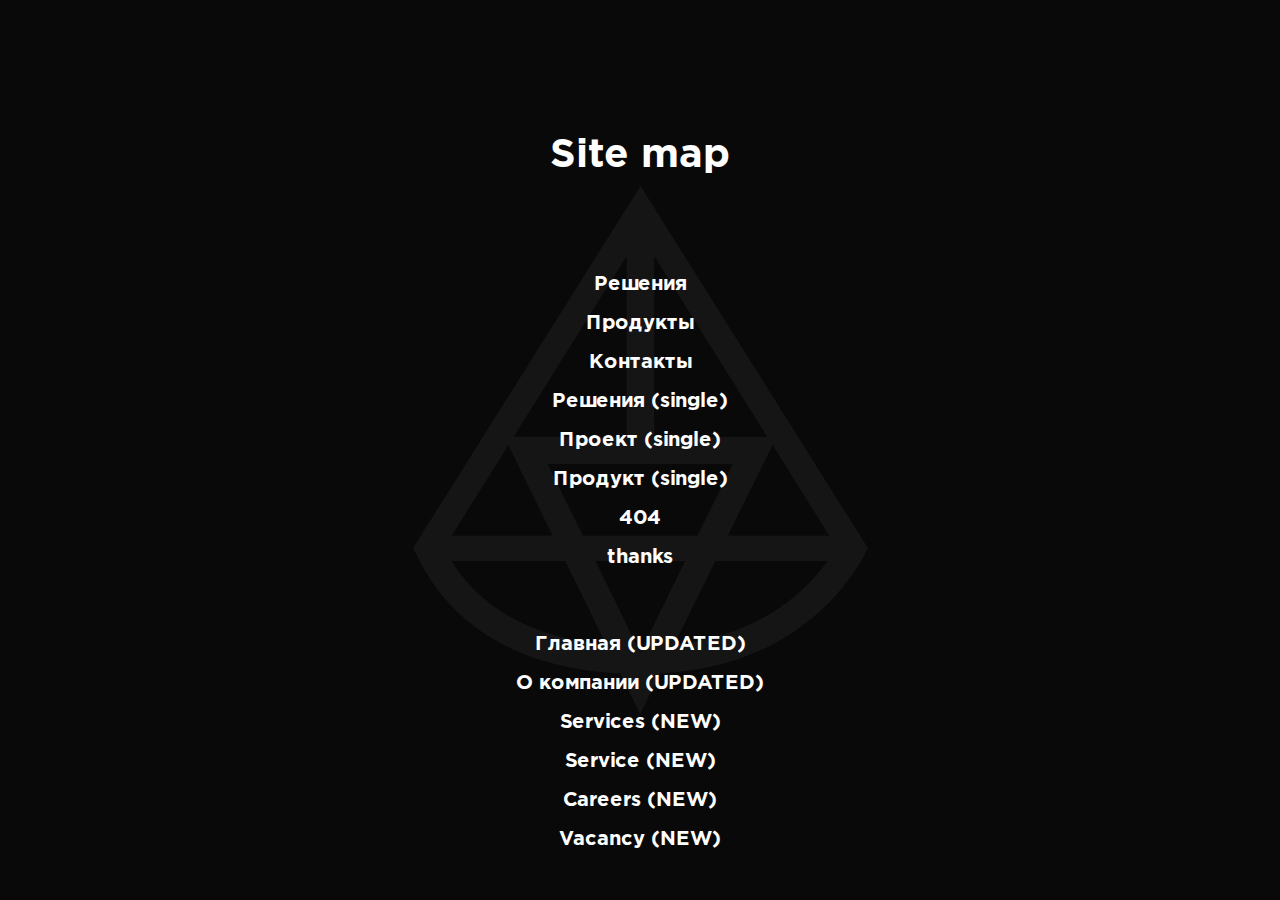
<file: sitemap.html>
<!DOCTYPE html>
<html lang="en">
<head>
    <meta charset="UTF-8">
    <meta http-equiv="X-UA-Compatible" content="IE=edge">
    <meta name="viewport" content="width=device-width, initial-scale=1.0">
    <link rel="stylesheet" href="./css/main.css">
    <link rel="icon" href="./img/favicon.png" sizes="32x32" />

    <title>AvaTech</title>
</head>
<body>
    <div class="sitemap">
        <h1>Site map</h1>
        <ul>
        
            
            <li><a href="solutions.html" target="_blank">Решения</a></li>
            <li><a href="products.html" target="_blank">Продукты</a></li>
            <li><a href="contacts.html" target="_blank">Контакты</a></li>
            <li><a href="single-solution.html" target="_blank">Решения (single)</a></li>
            <li><a href="single-project.html" target="_blank">Проект (single)</a></li>
            <li><a href="single-product.html" target="_blank">Продукт (single)</a></li>
            <li><a href="404.html" target="_blank">404</a></li>
            <li><a href="thanks.html" target="_blank">thanks</a></li>
            <br><br><br>

            <li><a href="index.html" target="_blank">Главная (UPDATED)</a></li>
            <li><a href="about.html" target="_blank">О компании (UPDATED)</a></li>
            <li><a href="services.html" target="_blank">Services (NEW)</a></li>
            <li><a href="service.html" target="_blank">Service (NEW)</a></li>
            <li><a href="careers.html" target="_blank">Careers (NEW)</a></li>
            <li><a href="vacancy.html" target="_blank">Vacancy (NEW)</a></li>
            
            
        </ul>
    
    </div>
    

    <style>
        body {
            padding: 0 60px;
            background: rgb(9 9 9);
            background-image: url(./img/servbg.png);
            background-repeat: no-repeat;
            background-position: center center;
            min-height: 100vh;
            margin: 0;

        }
        h1{
            color: #fff;
            font-family: gpb;
            font-size: 40px;
            margin-bottom: 100px;
        }
        .sitemap {
            padding-top: 110px;
            display: flex;
            justify-content: center;
            flex-direction: column;
            align-items: center;
            text-align: center;
        }

        p {
            font-size: 24px;
            font-weight: 600;
        }
        ul{
            list-style: none;
            margin: 0;
            padding: 0;
        }
        li {
            margin-bottom: 20px;
        }

        a {
            font-family: gpb;
            font-size: 20px;
            color: rgb(255, 255, 255);
            text-decoration: none;
        }
    </style>
</body>
</html>
</file>
<file: css/main.css>
.subscribe {
  background: #000;
  padding: 60px 0 41px 0;
  margin-bottom: 100px;
  position: relative;
}

@media (max-width: 991px) {
  .subscribe {
    padding-top: 260px;
  }
}

@media (max-width: 767px) {
  .subscribe {
    margin-bottom: 50px;
  }
}

@media (max-width: 991px) {
  .subscribe .col-12 {
    position: static;
  }
}

.subscribe__title {
  color: #fff;
  font-size: 36px;
  line-height: 145%;
  font-family: gpl;
  margin-bottom: 21px;
}

@media (max-width: 1485px) {
  .subscribe__title {
    font-size: 32px;
  }
}

@media (max-width: 1200px) {
  .subscribe__title {
    font-size: 24px;
  }
}

@media (max-width: 767px) {
  .subscribe__title {
    font-size: 18px;
    text-align: center;
  }
}

.subscribe__title span {
  font-family: gpb;
}

.subscribe__form-container {
  display: -webkit-box;
  display: -ms-flexbox;
  display: flex;
  -webkit-box-pack: justify;
      -ms-flex-pack: justify;
          justify-content: space-between;
  -webkit-box-align: end;
      -ms-flex-align: end;
          align-items: flex-end;
}

@media (max-width: 767px) {
  .subscribe__form-container {
    -ms-flex-wrap: wrap;
        flex-wrap: wrap;
  }
}

.subscribe__form-inputs {
  display: -webkit-box;
  display: -ms-flexbox;
  display: flex;
  -webkit-box-orient: vertical;
  -webkit-box-direction: normal;
      -ms-flex-direction: column;
          flex-direction: column;
  width: calc( 50% - 10px);
}

@media (max-width: 767px) {
  .subscribe__form-inputs {
    width: 100%;
  }
}

.subscribe__form-inputs input {
  padding: 10px;
  background: none;
  margin-bottom: 20px;
  border: none;
  -webkit-box-shadow: none;
          box-shadow: none;
  outline: none;
  border-bottom: 1px solid rgba(255, 255, 255, 0.7);
}

.subscribe__form-btn {
  width: calc( 50% - 10px);
  display: -webkit-box;
  display: -ms-flexbox;
  display: flex;
  -webkit-box-pack: end;
      -ms-flex-pack: end;
          justify-content: flex-end;
  margin-bottom: 25px;
  position: relative;
  padding-right: 70px;
}

@media (max-width: 1485px) {
  .subscribe__form-btn {
    padding-right: 0;
  }
}

@media (max-width: 1200px) {
  .subscribe__form-btn {
    padding-left: 15px;
  }
}

@media (max-width: 767px) {
  .subscribe__form-btn {
    width: 100%;
    padding-left: 0;
    -webkit-box-pack: center;
        -ms-flex-pack: center;
            justify-content: center;
  }
}

.subscribe__form-btn img {
  position: absolute;
  right: 0px;
  top: 50%;
  z-index: 2;
  -webkit-transform: translateY(-50%);
          transform: translateY(-50%);
}

@media (max-width: 1485px) {
  .subscribe__form-btn img {
    right: -70px;
  }
}

@media (max-width: 991px) {
  .subscribe__form-btn img {
    position: static;
    margin-left: 30px;
    -webkit-transform: translateY(0%);
            transform: translateY(0%);
  }
}

@media (max-width: 1200px) {
  .subscribe__form-btn .btn {
    min-width: auto;
    width: 100%;
  }
}

@media (max-width: 767px) {
  .subscribe__form-btn .btn {
    width: 100%;
  }
}

.subscribe__img {
  position: absolute;
  top: -60px;
  right: 0;
}

@media (max-width: 991px) {
  .subscribe__img {
    top: 0;
    left: 0;
    text-align: center;
  }
}

.subscribe__img img {
  width: 100%;
}

@media (max-width: 991px) {
  .subscribe__img img {
    max-width: 380px;
  }
}

input,
textarea {
  padding: 10px;
  background: none;
  margin-bottom: 20px;
  border: none;
  -webkit-box-shadow: none;
          box-shadow: none;
  outline: none;
  border-bottom: 1px solid rgba(255, 255, 255, 0.7);
  color: #fff;
}

.consultation {
  margin-bottom: 100px;
  background-color: #000;
  padding-top: 91px;
  padding-bottom: 105px;
  position: relative;
}

@media (max-width: 991px) {
  .consultation {
    padding-top: 50px;
    padding-bottom: 300px;
    margin-bottom: 50px;
  }
}

@media (max-width: 991px) {
  .consultation .col-12 {
    position: static;
  }
}

.consultation__title {
  text-align: center;
  font-family: gpb;
  font-size: 36px;
  line-height: 130%;
  color: #fff;
  margin-bottom: 10px;
}

@media (max-width: 1505px) {
  .consultation__title {
    font-size: 30px;
  }
}

@media (max-width: 767px) {
  .consultation__title {
    font-size: 18px;
    text-align: center;
  }
}

.consultation__subtitle {
  font-family: gpb;
  font-size: 18px;
  line-height: 145%;
  color: #fff;
  margin-bottom: 50px;
  text-align: center;
}

@media (max-width: 767px) {
  .consultation__subtitle {
    font-family: gp;
    font-size: 14px;
    text-align: center;
  }
}

.consultation__form-wrap {
  padding-left: 55px;
}

@media (max-width: 1505px) {
  .consultation__form-wrap {
    padding-left: 0px;
  }
}

@media (max-width: 991px) {
  .consultation__form-wrap {
    padding-left: 0;
  }
}

.consultation__form {
  display: -webkit-box;
  display: -ms-flexbox;
  display: flex;
  -webkit-box-orient: vertical;
  -webkit-box-direction: normal;
      -ms-flex-direction: column;
          flex-direction: column;
}

.consultation__form input {
  margin-bottom: 28px;
}

.consultation__form textarea {
  margin-bottom: 70px;
  height: 45px;
}

.consultation__bg {
  position: absolute;
  bottom: -105px;
  left: 0;
}

@media (max-width: 991px) {
  .consultation__bg {
    bottom: 0;
    text-align: center;
    right: 0;
  }
}

.consultation__bg img {
  width: 100%;
}

@media (max-width: 991px) {
  .consultation__bg img {
    max-width: 480px;
  }
}

.services {
  margin-bottom: 100px;
}

@media (max-width: 991px) {
  .services {
    margin-bottom: 50px;
  }
}

.services__title {
  margin-bottom: 100px;
}

@media (max-width: 991px) {
  .services__title {
    margin-bottom: 50px;
  }
}

.services__items {
  padding-top: 56px;
  padding-bottom: 40px;
  background: #000;
}

@media (max-width: 767px) {
  .services__items {
    padding-top: 25px;
  }
}

.accordeon {
  width: 100%;
  height: 100%;
  display: -webkit-box;
  display: -ms-flexbox;
  display: flex;
}

@media (max-width: 991px) {
  .accordeon {
    -ms-flex-wrap: wrap;
        flex-wrap: wrap;
    -webkit-box-orient: vertical;
    -webkit-box-direction: normal;
        -ms-flex-direction: column;
            flex-direction: column;
  }
}

.accordeon-item {
  position: relative;
  display: -webkit-box;
  display: -ms-flexbox;
  display: flex;
  width: 75px;
  color: #fff;
  overflow: hidden;
  cursor: pointer;
  -webkit-transition: 0.5s ease-out;
  transition: 0.5s ease-out;
}

@media (max-width: 991px) {
  .accordeon-item {
    width: 100%;
    -webkit-box-orient: vertical;
    -webkit-box-direction: normal;
        -ms-flex-direction: column;
            flex-direction: column;
  }
}

.accordeon-item:hover .prev__title,
.accordeon-item:hover .prev__numb {
  color: #fff;
}

.accordeon-item.active {
  -webkit-box-flex: 10;
      -ms-flex-positive: 10;
          flex-grow: 10;
}

@media (max-width: 991px) {
  .accordeon-item.active {
    -webkit-box-flex: inherit;
        -ms-flex-positive: inherit;
            flex-grow: inherit;
  }
}

.accordeon-item.active .accordeon-item__prev {
  border-right: 2px solid white;
}

@media (max-width: 991px) {
  .accordeon-item.active .accordeon-item__prev {
    border-right: none;
    border-bottom: 2px solid white;
  }
}

.accordeon-item__prev {
  position: relative;
  text-align: center;
  background: #000;
  z-index: 2;
  min-width: 75px;
  border-right: 2px solid rgba(255, 255, 255, 0.5);
}

@media (max-width: 991px) {
  .accordeon-item__prev {
    border-right: none;
    border-bottom: 2px solid white;
    display: -webkit-box;
    display: -ms-flexbox;
    display: flex;
    -webkit-box-orient: horizontal;
    -webkit-box-direction: reverse;
        -ms-flex-direction: row-reverse;
            flex-direction: row-reverse;
    -webkit-box-pack: justify;
        -ms-flex-pack: justify;
            justify-content: space-between;
    padding: 25px 0;
  }
}

.accordeon-item__prev .prev__numb {
  font-family: gpb;
  font-size: 24px;
  display: block;
  line-height: 145%;
  color: rgba(255, 255, 255, 0.5);
  -webkit-transition: 0.3s;
  transition: 0.3s;
}

@media (max-width: 767px) {
  .accordeon-item__prev .prev__numb {
    font-size: 18px;
  }
}

@media (max-width: 370px) {
  .accordeon-item__prev .prev__numb {
    font-size: 15px;
  }
}

.accordeon-item__prev .prev__title {
  font-size: 24px;
  line-height: 145%;
  position: absolute;
  top: 100%;
  left: 50%;
  white-space: nowrap;
  display: block;
  -webkit-writing-mode: vertical-rl;
      -ms-writing-mode: tb-rl;
          writing-mode: vertical-rl;
  -webkit-transform: translate(-50%, -100%) rotate(180deg);
          transform: translate(-50%, -100%) rotate(180deg);
  color: rgba(255, 255, 255, 0.5);
  -webkit-transition: color 0.3s;
  transition: color 0.3s;
  background: #000;
  z-index: 2;
}

@media (max-width: 1440px) {
  .accordeon-item__prev .prev__title {
    font-size: 20px;
  }
}

@media (max-width: 991px) {
  .accordeon-item__prev .prev__title {
    -webkit-transform: rotate(0);
            transform: rotate(0);
    position: static;
    -webkit-writing-mode: inherit;
        -ms-writing-mode: inherit;
            writing-mode: inherit;
    font-size: 18px;
  }
}

@media (max-width: 370px) {
  .accordeon-item__prev .prev__title {
    font-size: 15px;
  }
}

.accordeon-item__prev .prev__title span {
  display: block;
}

.accordeon-item__title {
  font-family: gpb;
  font-size: 24px;
  line-height: 145%;
  color: #FFFFFF;
  margin-bottom: 38px;
  position: relative;
  padding-left: 62px;
}

@media (max-width: 1200px) {
  .accordeon-item__title {
    font-size: 20px;
  }
}

@media (max-width: 991px) {
  .accordeon-item__title {
    font-size: 18px;
    margin: 30px 0;
    display: none;
  }
}

.accordeon-item__title::after {
  content: '';
  height: 1px;
  width: 40px;
  background: #fff;
  position: absolute;
  top: 50%;
  left: 0;
}

.accordeon-item__text {
  font-size: 15px;
  max-width: 395px;
  min-width: 395px;
  line-height: 145%;
  color: #FFFFFF;
}

@media (max-width: 1024px) {
  .accordeon-item__text {
    max-width: 345px;
    min-width: 345px;
  }
}

@media (max-width: 1200px) {
  .accordeon-item__text {
    max-width: 300px;
    min-width: 300px;
  }
}

@media (max-width: 991px) {
  .accordeon-item__text {
    max-width: none;
    min-width: auto;
    padding-top: 20px;
  }
}

.accordeon-item__content {
  display: -webkit-box;
  display: -ms-flexbox;
  display: flex;
  -webkit-transition: 0.5s;
  transition: 0.5s;
  -webkit-box-align: center;
      -ms-flex-align: center;
          align-items: center;
  -webkit-box-pack: end;
      -ms-flex-pack: end;
          justify-content: flex-end;
  width: 100%;
  padding-right: 15px;
  background-image: url(../img/servbg.png);
  background-repeat: no-repeat;
  background-position: center center;
}

@media (max-width: 1505px) {
  .accordeon-item__content {
    -webkit-box-pack: start;
        -ms-flex-pack: start;
            justify-content: flex-start;
    padding-left: 15px;
  }
}

@media (max-width: 991px) {
  .accordeon-item__content {
    display: none;
    -webkit-transition: auto;
    transition: auto;
    padding: 0;
  }
}

@media (max-width: 1505px) {
  .accordeon-item__content img {
    min-width: 550px;
    min-height: 530px;
  }
}

@media (max-width: 1200px) {
  .accordeon-item__content img {
    min-width: 449px;
    min-height: 430px;
  }
}

@media (max-width: 1024px) {
  .accordeon-item__content img {
    min-width: 400px;
    min-height: 390px;
  }
}

@media (max-width: 991px) {
  .accordeon-item__content img {
    min-width: auto;
    min-height: auto;
  }
}

.accordeon-item-text {
  padding-right: 100px;
}

@media (max-width: 1505px) {
  .accordeon-item-text {
    padding-right: 50px;
  }
}

@media (max-width: 991px) {
  .accordeon-item-text {
    padding-right: 0;
    margin-bottom: 30px;
  }
}

.accordeon .link.active .accordeon-item__prev .prev__numb {
  color: #fff;
}

.accordeon .link.active .accordeon-item__prev .prev__title {
  color: #fff;
}

.accordeon .link:not(.active) .full_content {
  opacity: 0;
}

@media (max-width: 991px) {
  .accordeon .link:not(.active) .full_content {
    opacity: 1;
  }
}

.intro {
  min-height: calc( 100vh - 99px);
  position: relative;
  margin-bottom: 100px;
}

@media (max-width: 1440px) {
  .intro {
    min-height: calc( 100vh - 82px);
  }
}

@media (max-width: 991px) {
  .intro {
    margin-bottom: 50px;
  }
}

.intro__scroll {
  position: absolute;
  bottom: 100px;
  left: 50%;
  -webkit-transform: translate(-50%, 0);
          transform: translate(-50%, 0);
  display: -webkit-box;
  display: -ms-flexbox;
  display: flex;
  z-index: 3;
  -webkit-box-pack: center;
      -ms-flex-pack: center;
          justify-content: center;
  cursor: pointer;
}

@media (max-width: 1200px) {
  .intro__scroll {
    display: none;
  }
}

@media (max-width: 991px) {
  .intro__scroll {
    left: 50%;
  }
}

.intro__scroll .scrol-down {
  display: -webkit-box;
  display: -ms-flexbox;
  display: flex;
  -webkit-box-orient: vertical;
  -webkit-box-direction: normal;
      -ms-flex-direction: column;
          flex-direction: column;
  -webkit-box-align: center;
      -ms-flex-align: center;
          align-items: center;
  color: #fff;
  text-decoration: none;
}

.intro__scroll .scrol-down svg {
  -webkit-animation: mover 1s infinite  alternate;
  animation: mover 1s infinite  alternate;
}

.intro__scroll .scrol-down span {
  margin-top: 5px;
}

.intro__cont {
  display: -webkit-box;
  display: -ms-flexbox;
  display: flex;
  -webkit-box-orient: vertical;
  -webkit-box-direction: normal;
      -ms-flex-direction: column;
          flex-direction: column;
  -webkit-box-pack: center;
      -ms-flex-pack: center;
          justify-content: center;
  height: 100%;
  min-height: calc( 100vh - 99px);
  padding: 50px 0;
}

@media (max-width: 1440px) {
  .intro__cont {
    min-height: calc( 100vh - 82px);
  }
}

@media (max-width: 767px) {
  .intro__cont {
    margin-left: -20px;
    margin-right: -20px;
    padding: 50px 10px;
    -webkit-box-pack: end;
        -ms-flex-pack: end;
            justify-content: flex-end;
    overflow: hidden;
    min-height: auto;
    background: rgba(0, 0, 0, 0.7);
  }
}

.intro__logo {
  margin-bottom: 98px;
}

@media (max-width: 1440px) {
  .intro__logo {
    margin-bottom: 40px;
  }
}

@media (max-width: 767px) {
  .intro__logo {
    display: none;
  }
}

@media (max-width: 1440px) {
  .intro__logo img {
    max-height: 130px;
  }
}

.intro__title {
  font-size: 72px;
  line-height: 120%;
  font-family: gpb;
  margin-bottom: 37px;
  color: #fff;
  position: relative;
  z-index: 2;
}

@media (max-width: 1600px) {
  .intro__title {
    font-size: 60px;
  }
}

@media (max-width: 1440px) {
  .intro__title {
    font-size: 50px;
  }
}

@media (max-width: 991px) {
  .intro__title {
    font-size: 36px;
  }
}

@media (max-width: 767px) {
  .intro__title {
    font-size: 48px;
    margin-bottom: 23px;
    padding: 0 10px;
  }
}

.intro__title span {
  position: relative;
  z-index: 2;
}

.intro__subtitle {
  font-size: 18px;
  line-height: 17px;
  color: rgba(255, 255, 255, 0.7);
  margin-bottom: 52px;
  position: relative;
  z-index: 2;
}

@media (max-width: 767px) {
  .intro__subtitle {
    margin-bottom: 23px;
    padding: 0 10px;
  }
}

.intro__btn {
  position: relative;
  z-index: 2;
}

@media (max-width: 767px) {
  .intro__btn {
    padding: 0 10px;
  }
}

.intro__btn .btn {
  max-width: 100%;
}

@media (max-width: 767px) {
  .intro__btn .btn {
    width: 100%;
  }
}

.intro__conteiner {
  min-height: calc( 100vh - 99px);
}

@media (max-width: 1440px) {
  .intro__conteiner {
    min-height: calc( 100vh - 82px);
  }
}

@media (max-width: 767px) {
  .intro__conteiner {
    min-height: calc( 100vh - 75px);
    padding-top: 20px;
  }
}

.intro__conteiner .container {
  height: 100%;
  position: relative;
}

.intro__conteiner .col-lg-8 {
  position: static;
}

.intro-bg {
  display: -webkit-box;
  display: -ms-flexbox;
  display: flex;
  position: absolute;
  left: 0;
  bottom: 0;
  right: 0;
  top: 0;
}

.intro .intro-left-bg {
  -webkit-box-flex: 0;
      -ms-flex: 0 0 36%;
          flex: 0 0 36%;
  max-width: 36%;
  background: #000;
}

@media (max-width: 991px) {
  .intro .intro-left-bg {
    -webkit-box-flex: 0;
        -ms-flex: 0 0 40%;
            flex: 0 0 40%;
    max-width: 40%;
  }
}

@media (max-width: 767px) {
  .intro .intro-left-bg {
    display: none;
  }
}

.intro .intro-bg-slider {
  -webkit-box-flex: 0;
      -ms-flex: 0 0 64%;
          flex: 0 0 64%;
  max-width: 64%;
}

@media (max-width: 991px) {
  .intro .intro-bg-slider {
    -webkit-box-flex: 0;
        -ms-flex: 0 0 60%;
            flex: 0 0 60%;
    max-width: 60%;
  }
}

@media (max-width: 767px) {
  .intro .intro-bg-slider {
    -webkit-box-flex: 0;
        -ms-flex: 0 0 100%;
            flex: 0 0 100%;
    max-width: 100%;
  }
}

.intro .intro-bg-slider .slick-list,
.intro .intro-bg-slider .slick-track {
  height: 100%;
}

.intro .intro-bg-slider .slick-slide img {
  height: 100%;
  -o-object-fit: cover;
     object-fit: cover;
  width: 100%;
}

.intro .slick-navigation {
  position: absolute;
  z-index: 3;
  right: 15px;
  top: 50%;
  -webkit-transform: translateY(-100%);
          transform: translateY(-100%);
}

@media (max-width: 991px) {
  .intro .slick-navigation {
    display: none;
  }
}

.intro .slick-navigation button {
  display: none;
}

.intro .slick-navigation .slick-dots {
  list-style: none;
  display: -webkit-box;
  display: -ms-flexbox;
  display: flex;
  -webkit-box-orient: vertical;
  -webkit-box-direction: normal;
      -ms-flex-direction: column;
          flex-direction: column;
  -webkit-box-align: end;
      -ms-flex-align: end;
          align-items: flex-end;
}

.intro .slick-navigation .slick-dots li {
  width: 1px;
  height: 40px;
  background: #fff;
  margin-bottom: 25px;
  cursor: pointer;
}

.intro .slick-navigation .slick-dots li.slick-active {
  width: 2px;
}

.reviews {
  height: 100%;
}

@media (max-width: 767px) {
  .reviews {
    margin-top: 40px;
  }
}

.reviews .slick-arrow {
  cursor: pointer;
  position: absolute;
  -webkit-transform: translateY(-50%);
          transform: translateY(-50%);
  top: 50%;
  height: 50px;
  width: 50px;
  display: -webkit-box;
  display: -ms-flexbox;
  display: flex;
  -webkit-box-pack: center;
      -ms-flex-pack: center;
          justify-content: center;
  -webkit-box-align: center;
      -ms-flex-align: center;
          align-items: center;
  background: rgba(0, 0, 0, 0.7);
}

@media (max-width: 767px) {
  .reviews .slick-arrow {
    width: 40px;
    height: 40px;
  }
}

.reviews .slick-disabled {
  opacity: 0.3;
}

.reviews .slick-rev-prev {
  left: -50px;
}

@media (max-width: 767px) {
  .reviews .slick-rev-prev {
    left: 0;
  }
}

@media (max-width: 370px) {
  .reviews .slick-rev-prev {
    left: -20px;
  }
}

.reviews .slick-rev-next {
  right: -50px;
}

@media (max-width: 767px) {
  .reviews .slick-rev-next {
    right: 0;
  }
}

@media (max-width: 370px) {
  .reviews .slick-rev-next {
    right: -20px;
  }
}

.reviews .slick-list {
  -webkit-transition: 0.3s;
  transition: 0.3s;
}

.reviews__slider {
  width: 505px;
  position: absolute;
  right: 60px;
  top: 52%;
}

@media (max-width: 1440px) {
  .reviews__slider {
    top: 40%;
    width: 450px;
  }
}

@media (max-width: 991px) {
  .reviews__slider {
    width: 320px;
  }
}

@media (max-width: 890px) {
  .reviews__slider {
    width: 310px;
  }
}

@media (max-width: 767px) {
  .reviews__slider {
    position: relative;
    top: 0;
    right: 0;
    width: auto;
    padding: 0 40px;
    margin-bottom: 50px;
  }
}

@media (max-width: 370px) {
  .reviews__slider {
    padding: 0 20px;
  }
}

.reviews-item {
  background: rgba(255, 255, 255, 0.9);
  padding: 25px 35px;
  position: relative;
}

@media (max-width: 991px) {
  .reviews-item {
    padding: 20px 25px;
  }
}

@media (max-width: 767px) {
  .reviews-item {
    padding: 16px 20px;
  }
}

.reviews-item::after {
  display: block;
  width: 100%;
  height: 200px;
  content: '';
  position: absolute;
  bottom: 0;
  left: 0;
  z-index: 1;
  opacity: 1;
  -webkit-transition: 0.2s;
  transition: 0.2s;
  background: -webkit-gradient(linear, left bottom, left top, color-stop(17.31%, #FFFFFF), color-stop(51.92%, rgba(255, 255, 255, 0)));
  background: linear-gradient(360deg, #FFFFFF 17.31%, rgba(255, 255, 255, 0) 51.92%);
}

.reviews-item.open::after {
  opacity: 0;
}

.reviews-item__head {
  display: -webkit-box;
  display: -ms-flexbox;
  display: flex;
  -webkit-box-pack: justify;
      -ms-flex-pack: justify;
          justify-content: space-between;
  -webkit-box-align: center;
      -ms-flex-align: center;
          align-items: center;
  padding-bottom: 8px;
  position: relative;
  margin-bottom: 20px;
}

@media (max-width: 767px) {
  .reviews-item__head {
    margin-bottom: 4px;
    padding-bottom: 0;
  }
}

.reviews-item__head::after {
  content: '';
  height: 1px;
  width: 150px;
  background: #000;
  position: absolute;
  bottom: 0;
  left: 0;
}

@media (max-width: 767px) {
  .reviews-item__head::after {
    display: none;
  }
}

.reviews-item__logo img {
  max-height: 42px;
}

.reviews-item__link {
  font-size: 13px;
  line-height: 145%;
  color: #000;
  text-decoration: none;
  display: -webkit-box;
  display: -ms-flexbox;
  display: flex;
  -webkit-box-align: center;
      -ms-flex-align: center;
          align-items: center;
}

.reviews-item__link:hover {
  text-decoration: none;
  color: #000;
}

@media (max-width: 767px) {
  .reviews-item__link {
    margin-left: 40px;
  }
}

.reviews-item__link span {
  margin-right: 7px;
}

@media (max-width: 991px) {
  .reviews-item__link span {
    display: none;
  }
}

.reviews-item__name {
  margin-bottom: 10px;
}

@media (max-width: 767px) {
  .reviews-item__name {
    margin-bottom: 4px;
  }
}

.reviews-item__name p {
  margin-bottom: 5px;
  font-family: gpb;
  font-size: 14px;
  line-height: 140%;
}

@media (max-width: 767px) {
  .reviews-item__name p {
    font-size: 13px;
  }
}

.reviews-item__name span {
  font-style: italic;
  font-size: 13px;
}

@media (max-width: 767px) {
  .reviews-item__name span {
    font-size: 12px;
  }
}

.reviews-item__text {
  max-height: 60px;
  overflow: hidden;
  font-size: 13px;
}

@media (max-width: 767px) {
  .reviews-item__text {
    font-size: 11px;
  }
}

.block-accessories__more {
  text-align: center;
  cursor: pointer;
  position: relative;
  z-index: 2;
}

.block-accessories__text--open {
  max-height: none;
}

@-webkit-keyframes mover {
  0% {
    -webkit-transform: translateY(0);
            transform: translateY(0);
  }
  100% {
    -webkit-transform: translateY(-10px);
            transform: translateY(-10px);
  }
}

@keyframes mover {
  0% {
    -webkit-transform: translateY(0);
            transform: translateY(0);
  }
  100% {
    -webkit-transform: translateY(-10px);
            transform: translateY(-10px);
  }
}

.about {
  margin-bottom: 127px;
}

@media (max-width: 991px) {
  .about {
    margin-bottom: 50px;
  }
}

.about__title {
  margin-bottom: 100px;
}

@media (max-width: 991px) {
  .about__title {
    margin-bottom: 50px;
  }
}

.about__text {
  padding-left: 40px;
  font-size: 15px;
  line-height: 145%;
  margin-bottom: 40px;
}

@media (max-width: 1500px) {
  .about__text {
    padding-left: 0;
  }
}

.about__text p {
  padding-bottom: 40px;
  margin: 0;
  border-bottom: 1px solid #000;
}

@media (max-width: 767px) {
  .about__text p {
    font-size: 14px;
    border: none;
  }
}

@media (max-width: 991px) {
  .about__text p {
    border: none;
    margin-bottom: 50px;
  }
}

.about__video {
  position: relative;
  cursor: pointer;
}

.about__video video {
  max-width: 100%;
}

@media (max-width: 991px) {
  .about__video {
    display: -webkit-box;
    display: -ms-flexbox;
    display: flex;
    -webkit-box-pack: center;
        -ms-flex-pack: center;
            justify-content: center;
    margin-bottom: 50px;
  }
}

.about__video-play {
  position: absolute;
  top: 50%;
  left: 50%;
  display: -webkit-box;
  display: -ms-flexbox;
  display: flex;
  -webkit-box-align: center;
      -ms-flex-align: center;
          align-items: center;
  -webkit-box-pack: center;
      -ms-flex-pack: center;
          justify-content: center;
  -webkit-transform: translate(-50%, -50%);
          transform: translate(-50%, -50%);
  width: 85px;
  height: 85px;
  background: rgba(0, 0, 0, 0.6);
}

.about__statistics {
  padding-left: 40px;
  display: -webkit-box;
  display: -ms-flexbox;
  display: flex;
  -webkit-box-pack: justify;
      -ms-flex-pack: justify;
          justify-content: space-between;
}

@media (max-width: 1500px) {
  .about__statistics {
    padding-left: 0;
  }
}

@media (max-width: 767px) {
  .about__statistics {
    -ms-flex-wrap: wrap;
        flex-wrap: wrap;
  }
}

.about__statistics .statistics-item {
  -webkit-box-flex: 1;
      -ms-flex-positive: 1;
          flex-grow: 1;
  padding: 0 15px;
  text-align: center;
}

@media (max-width: 1200px) {
  .about__statistics .statistics-item {
    padding: 0 10px;
  }
}

@media (max-width: 991px) {
  .about__statistics .statistics-item {
    max-width: 25%;
    padding: 0 25px;
  }
}

@media (max-width: 767px) {
  .about__statistics .statistics-item {
    width: 50%;
    max-width: 100%;
    margin-bottom: 44px;
  }
}

.about__statistics .statistics-item:nth-child(1) {
  min-width: 110px;
}

.about__statistics .statistics-item__numb {
  font-family: gpm;
  font-size: 72px;
  line-height: 69px;
  margin-bottom: 14px;
}

@media (max-width: 1600px) {
  .about__statistics .statistics-item__numb {
    font-size: 64px;
  }
}

@media (max-width: 1500px) {
  .about__statistics .statistics-item__numb {
    font-size: 50px;
    line-height: 60px;
  }
}

@media (max-width: 1200px) {
  .about__statistics .statistics-item__numb {
    font-size: 44px;
    line-height: 50px;
  }
}

@media (max-width: 991px) {
  .about__statistics .statistics-item__numb {
    font-size: 60px;
  }
}

@media (max-width: 767px) {
  .about__statistics .statistics-item__numb {
    font-size: 48px;
    line-height: 46px;
    margin-bottom: 0px;
  }
}

.about__statistics .statistics-item__text {
  font-size: 15px;
  line-height: 145%;
}

@media (max-width: 1500px) {
  .about__statistics .statistics-item__text {
    font-size: 14px;
    line-height: 115%;
  }
}

.about__items {
  margin-top: 130px;
  position: relative;
  padding: 27px 0;
}

@media (max-width: 767px) {
  .about__items {
    padding: 40px 0;
    margin-top: 5px;
  }
}

.about__items::after {
  content: '';
  display: block;
  width: 50%;
  height: 100%;
  position: absolute;
  background: #000;
  top: 0;
  right: 0;
  z-index: -1;
}

@media (max-width: 991px) {
  .about__items::after {
    background: #fff;
  }
}

@media (max-width: 767px) {
  .about__items::after {
    background: #000;
    width: auto;
    right: -20px;
    left: -20px;
  }
}

.about__items .about-item {
  text-align: center;
  padding: 0 15px;
}

@media (max-width: 991px) {
  .about__items .about-item {
    margin-bottom: 40px;
  }
}

.about__items .about-item__icon {
  margin-bottom: 36px;
  position: relative;
}

@media (max-width: 991px) {
  .about__items .about-item__icon {
    margin-bottom: 25px;
  }
}

@media (max-width: 991px) {
  .about__items .about-item__icon path {
    fill: #000;
  }
}

@media (max-width: 767px) {
  .about__items .about-item__icon path {
    fill: #fff;
  }
}

.about__items .about-item__icon span {
  content: '';
  height: 1px;
  width: 20px;
  background: #000;
  position: absolute;
  bottom: -20px;
  left: calc(50% - 10px);
}

@media (max-width: 991px) {
  .about__items .about-item__icon span {
    bottom: -15px;
    background: #000 !important;
  }
}

@media (max-width: 767px) {
  .about__items .about-item__icon span {
    background: #fff !important;
  }
}

.about__items .about-item__text {
  font-size: 15px;
  max-width: 145px;
  margin: 0 auto;
}

@media (max-width: 1200px) {
  .about__items .about-item__text {
    font-size: 14px;
  }
}

@media (max-width: 991px) {
  .about__items .about-item__text {
    color: #000;
  }
}

@media (max-width: 767px) {
  .about__items .about-item__text {
    color: #fff;
  }
}

.about__items .row > div:nth-child(4) .about-item {
  color: #fff;
}

.about__items .row > div:nth-child(4) .about-item__icon span {
  background: #fff;
}

.about__items .row > div:nth-child(5) .about-item {
  color: #fff;
}

.about__items .row > div:nth-child(5) .about-item__icon span {
  background: #fff;
}

.about__items .row > div:nth-child(6) .about-item {
  color: #fff;
}

.about__items .row > div:nth-child(6) .about-item__icon span {
  background: #fff;
}

[data-aos='fr'] {
  -webkit-transform: translate3d(-10px, 0, 0);
          transform: translate3d(-10px, 0, 0);
  -webkit-transition: opacity 1.5s cubic-bezier(0.4, 0, 0, 1), -webkit-transform 1.5s cubic-bezier(0.4, 0, 0, 1);
  transition: opacity 1.5s cubic-bezier(0.4, 0, 0, 1), -webkit-transform 1.5s cubic-bezier(0.4, 0, 0, 1);
  transition: transform 1.5s cubic-bezier(0.4, 0, 0, 1), opacity 1.5s cubic-bezier(0.4, 0, 0, 1);
  transition: transform 1.5s cubic-bezier(0.4, 0, 0, 1), opacity 1.5s cubic-bezier(0.4, 0, 0, 1), -webkit-transform 1.5s cubic-bezier(0.4, 0, 0, 1);
  opacity: 0;
}

[data-aos='fr'].aos-animate {
  -webkit-transform: translate3d(0, 0, 0);
          transform: translate3d(0, 0, 0);
  opacity: 1;
}

.projects {
  margin-bottom: 100px;
}

@media (max-width: 991px) {
  .projects {
    margin-bottom: 50px;
  }
}

.projects__title {
  margin-bottom: 100px;
}

@media (max-width: 991px) {
  .projects__title {
    margin-bottom: 50px;
  }
}

.projects__items {
  margin: 0 -10px;
}

.projects__more {
  padding-top: 50px;
  display: -webkit-box;
  display: -ms-flexbox;
  display: flex;
  -webkit-box-pack: center;
      -ms-flex-pack: center;
          justify-content: center;
}

.projects__more .more-btn {
  display: -webkit-box;
  display: -ms-flexbox;
  display: flex;
  -webkit-box-orient: vertical;
  -webkit-box-direction: normal;
      -ms-flex-direction: column;
          flex-direction: column;
  -webkit-box-align: center;
      -ms-flex-align: center;
          align-items: center;
  cursor: pointer;
}

.projects__more .more-btn svg {
  margin-top: 20px;
  -webkit-transition: .3s;
  transition: .3s;
}

.projects__more .more-btn:hover svg {
  -webkit-transform: translateY(10px);
          transform: translateY(10px);
}

.projects-item {
  position: relative;
  width: 100%;
}

.projects-item:before {
  content: "";
  display: block;
  padding-top: 63.6%;
}

.projects-item .projects-item__content {
  position: absolute;
  top: 0;
  right: 0;
  bottom: 0;
  left: 0;
}

.projects-item__wrap {
  padding: 10px;
  width: 33.333%;
  float: left;
}

@media (max-width: 1024px) {
  .projects-item__wrap {
    width: 50%;
  }
}

@media (max-width: 650px) {
  .projects-item__wrap {
    width: 100%;
  }
}

.projects-item__content {
  background: #000;
  position: relative;
  overflow: hidden;
}

.projects-item__content::before {
  opacity: 0;
  -webkit-transition: 0.3s;
  transition: 0.3s;
  content: '';
  position: absolute;
  bottom: 0;
  left: 0;
  right: 0;
  top: 0;
  z-index: 2;
  background: -webkit-gradient(linear, left bottom, left top, from(rgba(9, 9, 9, 0.952298)), color-stop(0%, #000000), color-stop(0.01%, rgba(11, 11, 11, 0.945639)), color-stop(63.14%, black));
  background: linear-gradient(360deg, rgba(9, 9, 9, 0.952298) 0%, #000000 0%, rgba(11, 11, 11, 0.945639) 0.01%, black 63.14%);
}

@media (max-width: 991px) {
  .projects-item__content::before {
    display: none;
  }
}

.projects-item__content::after {
  content: '';
  z-index: 1;
  position: absolute;
  bottom: 0;
  left: 0;
  right: 0;
  top: 0;
  -webkit-transition: 0.3s;
  transition: 0.3s;
  background: -webkit-gradient(linear, left bottom, left top, from(rgba(9, 9, 9, 0.952298)), color-stop(0%, #000000), color-stop(0.01%, rgba(11, 11, 11, 0.945639)), color-stop(63.14%, rgba(0, 0, 0, 0)));
  background: linear-gradient(360deg, rgba(9, 9, 9, 0.952298) 0%, #000000 0%, rgba(11, 11, 11, 0.945639) 0.01%, rgba(0, 0, 0, 0) 63.14%);
}

@media (max-width: 991px) {
  .projects-item__content::after {
    display: none;
  }
}

.projects-item__content img {
  height: 100%;
  -o-object-fit: cover;
     object-fit: cover;
  width: 100%;
}

.projects-item__content .projects-item__img {
  position: relative;
  z-index: 1;
}

.projects-item__content .projects-item__img:hover {
  text-decoration: none;
}

@media (max-width: 991px) {
  .projects-item__content .projects-item__img {
    height: 100%;
    display: -webkit-box;
    display: -ms-flexbox;
    display: flex;
    z-index: 2;
  }
  .projects-item__content .projects-item__img::after {
    content: '';
    z-index: 1;
    position: absolute;
    bottom: 0;
    left: 0;
    right: 0;
    top: 0;
    -webkit-transition: 0.3s;
    transition: 0.3s;
    background: -webkit-gradient(linear, left bottom, left top, from(rgba(9, 9, 9, 0.952298)), color-stop(0%, #000000), color-stop(0.01%, rgba(11, 11, 11, 0.945639)), color-stop(63.14%, rgba(0, 0, 0, 0)));
    background: linear-gradient(360deg, rgba(9, 9, 9, 0.952298) 0%, #000000 0%, rgba(11, 11, 11, 0.945639) 0.01%, rgba(0, 0, 0, 0) 63.14%);
  }
}

.projects-item__title {
  font-family: gpm;
  font-size: 22px;
  line-height: 21px;
  text-align: center;
  position: absolute;
  left: 0;
  right: 0;
  bottom: 46px;
  z-index: 2;
  -webkit-transition: 0.3s;
  transition: 0.3s;
  opacity: 1;
  color: #fff;
}

@media (max-width: 767px) {
  .projects-item__title {
    font-size: 18px;
    bottom: 20px;
  }
}

.projects-item__title:hover {
  text-decoration: none;
}

.projects-item__desc {
  padding: 15px 0;
  position: absolute;
  left: 0;
  right: 0;
  bottom: 0px;
  top: 0;
  color: #fff;
  z-index: 1;
  display: -webkit-box;
  display: -ms-flexbox;
  display: flex;
  -webkit-box-orient: vertical;
  -webkit-box-direction: normal;
      -ms-flex-direction: column;
          flex-direction: column;
  -webkit-box-align: center;
      -ms-flex-align: center;
          align-items: center;
  -webkit-box-pack: space-evenly;
      -ms-flex-pack: space-evenly;
          justify-content: space-evenly;
  max-height: 286px;
  -webkit-transition: 0.5s;
  transition: 0.5s;
  max-height: 300px;
  margin: auto 0;
  opacity: 0;
  z-index: 2;
}

@media (max-width: 991px) {
  .projects-item__desc {
    display: none;
  }
}

.projects-item__name {
  font-family: gpm;
  font-size: 36px;
  line-height: 34px;
  text-align: center;
}

@media (max-width: 1600px) {
  .projects-item__name {
    font-size: 30px;
    line-height: 30px;
  }
}

@media (max-width: 1200px) {
  .projects-item__name {
    font-size: 24px;
    line-height: 24px;
  }
}

@media (max-width: 991px) {
  .projects-item__name {
    font-size: 20px;
    line-height: 20px;
  }
}

.projects-item__text {
  max-width: 270px;
  margin: 0 auto;
  text-align: center;
  font-size: 16px;
  line-height: 145%;
}

@media (max-width: 1440px) {
  .projects-item__text {
    font-size: 15px;
  }
}

@media (max-width: 1200px) {
  .projects-item__text {
    font-size: 14px;
  }
}

@media (max-width: 576px) {
  .projects-item__text {
    padding: 0 10px;
  }
}

@media (max-width: 1440px) {
  .projects-item__btn .btn {
    padding: 13px;
  }
}

@media (max-width: 576px) {
  .projects-item__btn .btn {
    padding: 10px;
    font-size: 12px;
  }
}

.projects-item:hover .projects-item__title {
  color: #fff;
  opacity: 0;
}

@media (max-width: 991px) {
  .projects-item:hover .projects-item__title {
    opacity: 1;
  }
}

.projects-item:hover .projects-item__content::before {
  opacity: 1;
}

.projects-item:hover .projects-item__desc {
  opacity: 1;
}

.projects__items .projects-item__wrap:first-child .projects-item {
  position: relative;
  width: 100%;
}

.projects__items .projects-item__wrap:first-child .projects-item:before {
  content: "";
  display: block;
  padding-top: calc(127% + 20px);
}

.projects__items .projects-item__wrap:first-child .projects-item .projects-item__content {
  position: absolute;
  top: 0;
  right: 0;
  bottom: 0;
  left: 0;
}

@media (max-width: 650px) {
  .projects__items .projects-item__wrap:first-child .projects-item {
    position: relative;
    width: 100%;
  }
  .projects__items .projects-item__wrap:first-child .projects-item:before {
    content: "";
    display: block;
    padding-top: 63.6%;
  }
  .projects__items .projects-item__wrap:first-child .projects-item .projects-item__content {
    position: absolute;
    top: 0;
    right: 0;
    bottom: 0;
    left: 0;
  }
}

.projects__items .projects-item__wrap:first-child .projects-item .projects-item__desc {
  max-height: 300px;
  margin: auto 0;
}

.projects__items .projects-item__wrap:nth-child(n+6) {
  display: none;
}

@media (max-width: 650px) {
  .projects__items .projects-item__wrap:nth-child(n+4) {
    display: none;
  }
}

.title-projects {
  margin-bottom: 45px;
  overflow: hidden;
}

@media (max-width: 767px) {
  .title-projects {
    margin-bottom: 40px;
    text-align: center;
  }
}

.title-projects h2 {
  font-size: 36px;
  line-height: 145%;
  font-family: gpb;
  position: relative;
  display: inline-block;
  margin: 0;
}

@media (max-width: 1440px) {
  .title-projects h2 {
    font-size: 32px;
  }
}

@media (max-width: 991px) {
  .title-projects h2 {
    font-size: 24px;
  }
}

@media (max-width: 767px) {
  .title-projects h2 {
    font-size: 18px;
    line-height: 20px;
    text-transform: uppercase;
  }
}

.title-projects h2::after {
  content: '';
  height: 1px;
  width: 100vw;
  background: #000;
  display: block;
  position: absolute;
  left: calc(100% + 50px);
  top: 50%;
}

@media (max-width: 767px) {
  .title-projects h2::after {
    left: calc(100% + 20px);
    display: none;
  }
}

.projects__items-slider {
  position: relative;
  margin: 0 -10px;
}

@media (max-width: 1570px) {
  .projects__items-slider {
    margin: 0 20px;
  }
}

@media (max-width: 1485px) {
  .projects__items-slider {
    margin: 0 -10px;
  }
}

@media (max-width: 1230px) {
  .projects__items-slider {
    margin: 0 20px;
  }
}

@media (max-width: 991px) {
  .projects__items-slider {
    margin: 0 5px;
  }
}

.projects__items-slider .slick-arrow {
  position: absolute;
  top: 50%;
  -webkit-transform: translateY(-50%);
          transform: translateY(-50%);
  cursor: pointer;
}

.projects__items-slider .projects-slider-prev {
  left: -20px;
}

.projects__items-slider .projects-slider-next {
  right: -20px;
}

.products {
  margin-bottom: 100px;
}

@media (max-width: 767px) {
  .products {
    margin-bottom: 50px;
  }
}

.products__title {
  margin-bottom: 100px;
}

@media (max-width: 767px) {
  .products__title {
    margin-bottom: 50px;
  }
}

.products__filter {
  margin-bottom: 100px;
}

@media (max-width: 767px) {
  .products__filter {
    margin-bottom: 50px;
  }
}

.products__more {
  padding-top: 50px;
  display: -webkit-box;
  display: -ms-flexbox;
  display: flex;
  -webkit-box-pack: center;
      -ms-flex-pack: center;
          justify-content: center;
}

.products__more-btn {
  display: -webkit-box;
  display: -ms-flexbox;
  display: flex;
  -webkit-box-orient: vertical;
  -webkit-box-direction: normal;
      -ms-flex-direction: column;
          flex-direction: column;
  -webkit-box-align: center;
      -ms-flex-align: center;
          align-items: center;
  cursor: pointer;
}

.products__more-btn svg {
  margin-top: 20px;
  -webkit-transition: .3s;
  transition: .3s;
}

.products__more-btn:hover svg {
  -webkit-transform: translateY(10px);
          transform: translateY(10px);
}

.product {
  border: 1px solid rgba(0, 0, 0, 0.05);
  margin-bottom: 20px;
  display: block;
  background: #fff;
}

.product__img {
  text-align: center;
  overflow: hidden;
}

.product__img img {
  -o-object-fit: cover;
     object-fit: cover;
  height: 185px;
  -webkit-transition: .3s;
  transition: .3s;
}

@media (max-width: 1440px) {
  .product__img img {
    height: 120px;
  }
}

@media (max-width: 767px) {
  .product__img img {
    height: 110px;
  }
}

@media (max-width: 576px) {
  .product__img img {
    height: 90px;
  }
}

.product:hover .product__img img {
  -webkit-transform: scale(1.1);
          transform: scale(1.1);
}

.product__name {
  font-size: 22px;
  font-family: gpb;
  line-height: 145%;
  color: #000;
  text-align: center;
  background: #fff;
  padding: 15px 0;
  -webkit-transition: 0.3s;
  transition: 0.3s;
}

@media (max-width: 1440px) {
  .product__name {
    font-size: 20px;
  }
}

@media (max-width: 1200px) {
  .product__name {
    font-size: 18px;
    padding: 10px 0;
  }
}

@media (max-width: 767px) {
  .product__name {
    font-size: 14px;
  }
}

.product:hover {
  text-decoration: none;
}

.product:hover .product__name {
  color: #fff;
  background: #000;
  text-decoration: none;
}

.nice-select {
  border-radius: 0;
  width: 100%;
  border: 1px solid rgba(0, 0, 0, 0.7);
  font-size: 16px;
  line-height: 55px;
  height: 55px;
  float: none;
  background: #ffffff00;
}

@media (max-width: 991px) {
  .nice-select {
    margin-bottom: 10px;
  }
}

.nice-select::after {
  height: 15px;
  width: 15px;
  border-bottom: 1px solid rgba(0, 0, 0, 0.7);
  border-right: 1px solid rgba(0, 0, 0, 0.7);
  top: 20px;
  right: 20px;
}

.nice-select .list {
  right: 0;
  border-radius: 0;
  border: 1px solid rgba(0, 0, 0, 0.7);
}

.check-box__wrapper {
  position: relative;
}

@media (max-width: 991px) {
  .check-box__wrapper {
    margin-bottom: 10px;
  }
}

.check-box__title {
  border: 1px solid rgba(0, 0, 0, 0.7);
  font-size: 16px;
  line-height: 55px;
  height: 55px;
  padding-left: 18px;
  padding-right: 30px;
  position: relative;
}

.check-box__title::after {
  content: '';
  position: absolute;
  height: 15px;
  width: 15px;
  border-bottom: 1px solid rgba(0, 0, 0, 0.7);
  border-right: 1px solid rgba(0, 0, 0, 0.7);
  top: 20px;
  right: 20px;
  -webkit-transform: rotate(45deg);
          transform: rotate(45deg);
  -webkit-transform-origin: 66% 66%;
          transform-origin: 66% 66%;
  margin-top: -4px;
  -webkit-transition: all 0.15s ease-in-out;
  transition: all 0.15s ease-in-out;
}

.check-box__title.active::after {
  -webkit-transform: rotate(-135deg);
  transform: rotate(-135deg);
}

.check-box__list {
  background-color: #fff;
  -webkit-box-sizing: border-box;
          box-sizing: border-box;
  margin-top: 4px;
  opacity: 0;
  overflow: hidden;
  padding: 7px 0;
  pointer-events: none;
  position: absolute;
  top: 100%;
  left: 0;
  right: 0;
  -webkit-transform-origin: 50% 0;
  transform-origin: 50% 0;
  -webkit-transform: scale(0.75) translateY(-21px);
  transform: scale(0.75) translateY(-21px);
  -webkit-transition: all 0.2s cubic-bezier(0.5, 0, 0, 1.25), opacity 0.15s ease-out;
  transition: all 0.2s cubic-bezier(0.5, 0, 0, 1.25), opacity 0.15s ease-out;
  z-index: 9;
  border: 1px solid rgba(0, 0, 0, 0.7);
}

.check-box__list.active {
  opacity: 1;
  pointer-events: auto;
  -webkit-transform: scale(1) translateY(0);
  transform: scale(1) translateY(0);
}

.check-box-item {
  -webkit-transition: 0.2s;
  transition: 0.2s;
  position: relative;
}

.check-box-item:hover {
  background: #f6f6f6;
}

.check-box-item__label {
  margin: 0;
  cursor: pointer;
  padding: 8px 18px 8px 40px;
  display: block;
  color: #888888;
}

.check-box-item__label:after {
  content: '';
  width: 12px;
  height: 12px;
  display: block;
  border: 1px solid #888888;
  -webkit-box-sizing: border-box;
          box-sizing: border-box;
  border-radius: 2px;
  position: absolute;
  left: 18px;
  top: 14px;
}

.check-box-item__label::before {
  content: '';
  width: 10px;
  height: 8px;
  display: block;
  background-image: url(../img/checked.svg);
  position: absolute;
  left: 19px;
  top: 16px;
  z-index: 2;
  background-size: cover;
  background-repeat: no-repeat;
}

.check-box-item input {
  margin: 0;
  display: none;
}

.check-box-item input:checked + .check-box-item__label {
  color: #000;
  font-family: gpm;
}

.check-box-item input:checked + .check-box-item__label::after {
  background: #888888;
}

/* FIND a Store */
.findstore-section {
  margin-bottom: 100px;
}

@media (max-width: 767px) {
  .findstore-section {
    margin-bottom: 50px;
  }
}

.findstore-section__title {
  margin-bottom: 100px;
}

@media (max-width: 767px) {
  .findstore-section__title {
    margin-bottom: 50px;
  }
}

.findstore__filter {
  padding-right: 60px;
}

@media (max-width: 1200px) {
  .findstore__filter {
    padding-right: 0;
  }
}

.findstore__filter .select-wrapper {
  width: 100%;
  margin: 0;
}

.findstore__search {
  margin-bottom: 50px;
}

@media (max-width: 1440px) {
  .findstore__search {
    margin-bottom: 40px;
  }
}

@media (max-width: 576px) {
  .findstore__search {
    margin-bottom: 30px;
  }
}

.findfiltsect {
  margin-bottom: 31px;
}

.findstore__shops-wrap {
  padding: 35px 32px;
  background: #F8F8F8;
  overflow: auto;
  max-height: 100%;
}

@media (max-width: 1200px) {
  .findstore__shops-wrap {
    padding: 25px 20px;
  }
}

@media (max-width: 576px) {
  .findstore__shops-wrap {
    padding: 15px;
  }
}

.findstore__shop {
  padding-top: 29px;
  border-bottom: 1px solid #9E9E9E;
  cursor: pointer;
}

.findstore__shop:last-child {
  border-bottom: none;
}

.findstore__shop .title {
  font-family: gpb;
  font-size: 18px;
  line-height: 17px;
  margin-bottom: 15px;
}

.findstore__shop ul {
  list-style-type: none;
  padding: 0;
  margin: 0;
  margin-bottom: 35px;
  max-width: 200px;
}

@media (max-width: 1440px) {
  .findstore__shop ul {
    max-width: 100%;
  }
}

.findstore__shop ul li {
  margin-bottom: 10px;
  position: relative;
  font-size: 16px;
  word-break: break-all;
}

.findstore__shop ul li:last-child {
  margin-bottom: 0;
}

.findstore__shops {
  overflow: hidden;
  height: 605px;
  position: relative;
}

@media (max-width: 1440px) {
  .findstore__shops {
    height: 555px;
    margin-bottom: 30px;
  }
}

@media (max-width: 767px) {
  .findstore__shops {
    height: 415px;
    margin-bottom: 30px;
  }
}

.findstore__shops::after {
  position: absolute;
  bottom: 0;
  left: 0;
  right: 0;
  height: 100px;
  background: -webkit-gradient(linear, left bottom, left top, color-stop(50%, #FFFFFF), to(rgba(255, 255, 255, 0.479)));
  background: linear-gradient(360deg, #FFFFFF 50%, rgba(255, 255, 255, 0.479) 100%);
}

.findstore__shops-wrap::-webkit-scrollbar {
  width: 7px;
}

.findstore__shops-wrap::-webkit-scrollbar-track {
  -webkit-box-shadow: inset 0 0 6px rgba(0, 0, 0, 0.05);
          box-shadow: inset 0 0 6px rgba(0, 0, 0, 0.05);
  background: #F3F3F3;
  -webkit-box-sizing: content-box;
          box-sizing: content-box;
}

.findstore__shops-wrap::-webkit-scrollbar-thumb {
  background-color: #DFDFDF;
  border-radius: 10px;
  -webkit-border-radius: 10px;
  -moz-border-radius: 10px;
  -ms-border-radius: 10px;
  -o-border-radius: 10px;
  border: 2px solid #F3F3F3;
  border-right-width: 0;
}

.map-wrapper {
  height: 710px;
  overflow: hidden;
}

@media (max-width: 1440px) {
  .map-wrapper {
    height: 650px;
  }
}

@media (max-width: 576px) {
  .map-wrapper {
    height: 500px;
  }
}

.map-wrapper #map {
  height: 100%;
}

.cluster,
.cluster * {
  outline: none;
}

.findstore__mapsect ul {
  list-style-type: none;
  padding: 0;
  margin: 0;
  margin-bottom: 25px;
}

.findstore__mapsect ul li {
  font-size: 14px;
  margin-bottom: 5px;
}

.findstore__mapsect ul li:last-child {
  margin-bottom: 0;
}

.findstore__mapsect .gm-style-iw.gm-style-iw-c {
  width: 320px;
  padding: 24px 30px !important;
}

@media (max-width: 1024px) {
  .findstore__mapsect .gm-style-iw.gm-style-iw-c {
    width: 280px;
    padding: 15px 10px 10px 15px !important;
  }
}

.findstore__mapsect .title {
  font-family: gpb;
  font-size: 16px;
  line-height: 17px;
  margin-bottom: 10px;
}

.findstore__mapsect .gm-style .gm-style-iw-d {
  padding: 0 !important;
}

.findstore__mapsect .gm-style-iw button img {
  margin: 0 !important;
  width: 22px !important;
  height: 22px !important;
}

.findstore__mapsect .gm-style-iw button {
  right: 0 !important;
  top: 0 !important;
  outline: none !important;
}

.no-items {
  padding-top: 30px;
  font-size: 20px;
}

.findstore__shops-wrap {
  padding-top: 0 !important;
}

.cluster span {
  line-height: 42px !important;
}

.cluster > div {
  line-height: 42px !important;
}

.breadcrumbs-wrapper {
  padding-top: 50px;
}

.about-intro {
  position: relative;
  margin-bottom: 50px;
}

.about-intro__slider .about-intro-slide {
  position: relative;
  position: relative;
  width: 100%;
}

.about-intro__slider .about-intro-slide:before {
  content: "";
  display: block;
  padding-top: 29%;
}

.about-intro__slider .about-intro-slide img {
  position: absolute;
  top: 0;
  right: 0;
  bottom: 0;
  left: 0;
}

@media (max-width: 800px) {
  .about-intro__slider .about-intro-slide {
    position: relative;
    width: 100%;
  }
  .about-intro__slider .about-intro-slide:before {
    content: "";
    display: block;
    padding-top: 230px;
  }
  .about-intro__slider .about-intro-slide img {
    position: absolute;
    top: 0;
    right: 0;
    bottom: 0;
    left: 0;
  }
}

.about-intro__slider .about-intro-slide img {
  width: 100%;
  -o-object-fit: cover;
     object-fit: cover;
  height: 100%;
}

@media (max-width: 991px) {
  .about-intro__slider .about-intro-slide img {
    min-height: 230px;
    -o-object-fit: cover;
       object-fit: cover;
  }
}

.about-intro__container {
  position: absolute;
  left: 0;
  right: 0;
  top: 0;
  bottom: 0;
  display: -webkit-box;
  display: -ms-flexbox;
  display: flex;
  -webkit-box-align: center;
      -ms-flex-align: center;
          align-items: center;
}

.about-intro__container .container {
  position: relative;
}

.about-intro__container .slick-navigation {
  position: absolute;
  z-index: 3;
  right: 15px;
  top: 50%;
  -webkit-transform: translateY(-50%);
          transform: translateY(-50%);
}

@media (max-width: 991px) {
  .about-intro__container .slick-navigation {
    display: none;
  }
}

.about-intro__container .slick-navigation button {
  display: none;
}

.about-intro__container .slick-navigation .slick-dots {
  list-style: none;
  display: -webkit-box;
  display: -ms-flexbox;
  display: flex;
  -webkit-box-orient: vertical;
  -webkit-box-direction: normal;
      -ms-flex-direction: column;
          flex-direction: column;
  -webkit-box-align: end;
      -ms-flex-align: end;
          align-items: flex-end;
}

.about-intro__container .slick-navigation .slick-dots li {
  width: 1px;
  height: 30px;
  background: #fff;
  margin-bottom: 25px;
  cursor: pointer;
  -webkit-box-shadow: 0px 0px 8px 0px #000;
          box-shadow: 0px 0px 8px 0px #000;
}

.about-intro__container .slick-navigation .slick-dots li.slick-active {
  width: 2px;
}

.about-intro__title {
  background: rgba(0, 0, 0, 0.7);
  display: inline-block;
  padding: 40px;
  min-width: 480px;
}

@media (max-width: 991px) {
  .about-intro__title {
    min-width: auto;
    padding: 20px;
  }
}

.about-intro__title h1 {
  color: #fff;
  font-family: gpb;
  font-size: 64px;
  line-height: 61px;
}

@media (max-width: 1600px) {
  .about-intro__title h1 {
    font-size: 54px;
    line-height: 32px;
  }
}

@media (max-width: 1440px) {
  .about-intro__title h1 {
    font-size: 44px;
    line-height: 32px;
  }
}

@media (max-width: 991px) {
  .about-intro__title h1 {
    font-size: 30px;
    line-height: 32px;
  }
}

@media (max-width: 767px) {
  .about-intro__title h1 {
    font-size: 22px;
    line-height: 22px;
  }
}

.about-intro__subtitle {
  margin-top: 15px;
  color: #fff;
}

.about-services {
  padding-bottom: 35px;
}

@media (max-width: 767px) {
  .about-services {
    padding-bottom: 25px;
  }
}

.about-services .about-service {
  margin-bottom: 65px;
}

@media (max-width: 991px) {
  .about-services .about-service {
    margin-bottom: 40px;
  }
}

@media (max-width: 767px) {
  .about-services .about-service {
    margin-bottom: 25px;
  }
}

.about-services .about-service__img {
  padding-top: 30px;
  padding-left: 30px;
  position: relative;
}

@media (max-width: 991px) {
  .about-services .about-service__img {
    margin-bottom: 30px;
  }
}

@media (max-width: 767px) {
  .about-services .about-service__img {
    padding-top: 20px;
    padding-left: 20px;
  }
}

.about-services .about-service__img::after {
  content: '';
  display: block;
  border: 1px solid #000;
  position: absolute;
  top: 0;
  left: 0;
  right: 30px;
  bottom: 30px;
  z-index: 1;
}

@media (max-width: 767px) {
  .about-services .about-service__img::after {
    right: 20px;
    bottom: 20px;
  }
}

.about-services .about-service__img img {
  position: relative;
  z-index: 2;
  width: 100%;
}

.about-services .about-service__content {
  height: 100%;
  display: -webkit-box;
  display: -ms-flexbox;
  display: flex;
  -webkit-box-orient: vertical;
  -webkit-box-direction: normal;
      -ms-flex-direction: column;
          flex-direction: column;
  -webkit-box-pack: center;
      -ms-flex-pack: center;
          justify-content: center;
  padding-left: 80px;
}

@media (max-width: 1440px) {
  .about-services .about-service__content {
    padding-left: 50px;
  }
}

@media (max-width: 1200px) {
  .about-services .about-service__content {
    padding-left: 20px;
  }
}

@media (max-width: 991px) {
  .about-services .about-service__content {
    padding-right: 30px;
    padding-left: 30px;
  }
}

@media (max-width: 767px) {
  .about-services .about-service__content {
    padding-right: 0px;
    padding-left: 0px;
  }
}

.about-services .about-service__title {
  font-size: 24px;
  line-height: 140%;
  font-family: gpb;
  padding-bottom: 30px;
  max-width: 400px;
  border-bottom: 1px solid #000;
  margin-bottom: 30px;
}

@media (max-width: 1440px) {
  .about-services .about-service__title {
    margin-bottom: 20px;
    padding-bottom: 20px;
    font-size: 22px;
  }
}

@media (max-width: 767px) {
  .about-services .about-service__title {
    font-size: 16px;
  }
}

.about-services .about-service__text p {
  font-size: 16px;
  line-height: 145%;
  margin-bottom: 25px;
}

@media (max-width: 1440px) {
  .about-services .about-service__text p {
    margin-bottom: 15px;
  }
}

@media (max-width: 767px) {
  .about-services .about-service__text p {
    font-size: 14px;
  }
}

.about-services .about-service:nth-child(even) .row {
  -webkit-box-orient: horizontal;
  -webkit-box-direction: reverse;
      -ms-flex-direction: row-reverse;
          flex-direction: row-reverse;
}

.about-services .about-service:nth-child(even) .about-service__content {
  padding-left: 0;
  padding-right: 80px;
}

@media (max-width: 1440px) {
  .about-services .about-service:nth-child(even) .about-service__content {
    padding-right: 50px;
  }
}

@media (max-width: 1200px) {
  .about-services .about-service:nth-child(even) .about-service__content {
    padding-right: 20px;
  }
}

@media (max-width: 991px) {
  .about-services .about-service:nth-child(even) .about-service__content {
    padding-right: 30px;
    padding-left: 30px;
  }
}

@media (max-width: 767px) {
  .about-services .about-service:nth-child(even) .about-service__content {
    padding-right: 0px;
    padding-left: 0px;
  }
}

.about-services .about-service:nth-child(even) .about-service__img {
  padding-top: 30px;
  padding-left: 0;
  padding-right: 30px;
}

@media (max-width: 767px) {
  .about-services .about-service:nth-child(even) .about-service__img {
    padding-top: 20px;
    padding-right: 20px;
  }
}

.about-services .about-service:nth-child(even) .about-service__img::after {
  content: '';
  display: block;
  border: 1px solid #000;
  position: absolute;
  top: 0;
  left: 30px;
  right: 0;
  bottom: 30px;
  z-index: 1;
}

@media (max-width: 767px) {
  .about-services .about-service:nth-child(even) .about-service__img::after {
    bottom: 20px;
    left: 20px;
  }
}

.header {
  height: 100%;
  display: -webkit-box;
  display: -ms-flexbox;
  display: flex;
  -webkit-box-align: center;
      -ms-flex-align: center;
          align-items: center;
  z-index: 10;
}

.header_row {
  display: -webkit-box;
  display: -ms-flexbox;
  display: flex;
  -webkit-box-pack: justify;
      -ms-flex-pack: justify;
          justify-content: space-between;
  -webkit-box-align: center;
      -ms-flex-align: center;
          align-items: center;
}

.header__wrapper {
  padding: 17px 0;
  background: #000;
  position: fixed;
  left: 0;
  top: 0;
  right: 0;
  z-index: 10;
  height: 99px;
}

@media (max-width: 1440px) {
  .header__wrapper {
    height: 82px;
  }
}

@media (max-width: 767px) {
  .header__wrapper {
    height: 75px;
  }
}

.header__wrapper.fixed .logo-big {
  opacity: 1;
  visibility: visible;
  -webkit-transform: translateY(0px);
          transform: translateY(0px);
}

.header__wrapper.fixed .logo-small {
  -webkit-transform: translateY(0px);
          transform: translateY(0px);
}

.header .row {
  -webkit-box-align: center;
      -ms-flex-align: center;
          align-items: center;
}

.header__logo {
  max-width: 105px;
  text-align: center;
  display: -webkit-box;
  display: -ms-flexbox;
  display: flex;
  -ms-flex-wrap: wrap;
      flex-wrap: wrap;
  -webkit-box-pack: center;
      -ms-flex-pack: center;
          justify-content: center;
  -webkit-transition: .3s;
  transition: .3s;
}

@media (max-width: 1200px) {
  .header__logo {
    max-width: 85px;
  }
}

@media (max-width: 767px) {
  .header__logo {
    min-width: auto;
  }
}

@media (max-width: 767px) {
  .header__logo img {
    min-width: 38px;
  }
}

.header__logo .logo-big {
  -webkit-transform: translateY(-22px);
          transform: translateY(-22px);
  -webkit-transition: .3s;
  transition: .3s;
  opacity: 0;
  visibility: hidden;
}

@media (max-width: 1440px) {
  .header__logo .logo-big {
    width: 32px;
    -webkit-transform: translateY(-20px);
            transform: translateY(-20px);
  }
}

@media (max-width: 767px) {
  .header__logo .logo-big {
    display: inline-block;
    opacity: 1;
    -webkit-transform: translateY(0);
            transform: translateY(0);
    visibility: visible;
  }
}

.header__logo .logo-small {
  width: 105px;
  max-width: 105px;
  -webkit-transition: .3s;
  transition: .3s;
  -webkit-transform: translateY(-22px);
          transform: translateY(-22px);
}

@media (max-width: 1440px) {
  .header__logo .logo-small {
    -webkit-transform: translateY(-20px);
            transform: translateY(-20px);
  }
}

@media (max-width: 1200px) {
  .header__logo .logo-small {
    width: 85px;
  }
}

@media (max-width: 767px) {
  .header__logo .logo-small {
    display: none;
    opacity: 0;
    visibility: hidden;
  }
}

@media (max-width: 991px) {
  .header__menu {
    padding: 0;
  }
}

@media (max-width: 1440px) {
  .header__menu {
    padding-right: 0;
  }
}

@media (max-width: 991px) {
  .header__menu-wrap {
    position: fixed;
    min-height: calc( 100vh - 82px);
    left: 0;
    bottom: 0;
    right: 0;
    top: 82px;
    -webkit-box-flex: 0;
        -ms-flex: 0 0 100%;
            flex: 0 0 100%;
    max-width: 100%;
    background: #000;
    overflow: scroll;
    overflow-x: auto;
    -webkit-transform: translateX(100%);
            transform: translateX(100%);
    -webkit-transition: 1s;
    transition: 1s;
    padding: 0 20px;
  }
  .header__menu-wrap.active {
    -webkit-transform: translateX(0%);
            transform: translateX(0%);
  }
}

@media (max-width: 767px) {
  .header__menu-wrap {
    min-height: calc( 100vh - 75px);
    top: 75px;
    padding: 0 10px;
  }
}

.header__menu ul {
  display: -webkit-box;
  display: -ms-flexbox;
  display: flex;
  -webkit-box-align: center;
      -ms-flex-align: center;
          align-items: center;
  -ms-flex-pack: distribute;
      justify-content: space-around;
  list-style: none;
  padding: 0;
  margin: 0;
  height: 100%;
}

@media (max-width: 991px) {
  .header__menu ul {
    -webkit-box-orient: vertical;
    -webkit-box-direction: normal;
        -ms-flex-direction: column;
            flex-direction: column;
    -webkit-box-align: start;
        -ms-flex-align: start;
            align-items: flex-start;
    padding-top: 70px;
    margin-bottom: 60px;
  }
}

.header__menu ul li {
  position: relative;
  padding: 0 25px;
  display: -webkit-box;
  display: -ms-flexbox;
  display: flex;
}

@media (max-width: 1485px) {
  .header__menu ul li {
    padding: 0 10px;
  }
}

@media (max-width: 1200px) {
  .header__menu ul li {
    padding: 0 10px;
  }
}

@media (max-width: 991px) {
  .header__menu ul li {
    margin-bottom: 30px;
    padding: 0 10px;
  }
}

.header__menu ul li a {
  color: #fff;
  position: relative;
  white-space: nowrap;
}

@media (max-width: 1440px) {
  .header__menu ul li a {
    font-size: 14px;
  }
}

@media (max-width: 1200px) {
  .header__menu ul li a {
    font-size: 13px;
  }
}

@media (max-width: 991px) {
  .header__menu ul li a {
    font-size: 18px;
    font-family: gpm;
  }
}

.header__menu ul li a::after {
  content: "";
  position: absolute;
  width: 0;
  height: 1px;
  display: block;
  right: 0;
  bottom: -6px;
  background: #fff;
  transition: width .3s ease;
  -webkit-transition: width .3s ease;
}

@media (max-width: 1200px) {
  .header__menu ul li a::after {
    bottom: -3px;
  }
}

.header__menu ul li a:hover::after {
  width: 100%;
  left: 0;
  background: #ffffff;
}

.header__menu ul li.current-menu-item a {
  color: #fff;
}

.header__menu ul li.current-menu-item a::after {
  width: 100%;
  left: 0;
  background: #ffffff;
}

.header__menu ul li a {
  -webkit-transition: 0.3s;
  transition: 0.3s;
  text-decoration: none;
  color: rgba(255, 255, 255, 0.7);
}

.header__contacts {
  display: -webkit-box;
  display: -ms-flexbox;
  display: flex;
  -webkit-box-align: center;
      -ms-flex-align: center;
          align-items: center;
  -webkit-box-pack: justify;
      -ms-flex-pack: justify;
          justify-content: space-between;
  height: 100%;
  padding-left: 60px;
}

@media (max-width: 1200px) {
  .header__contacts {
    padding-left: 30px;
  }
}

@media (max-width: 991px) {
  .header__contacts {
    padding-left: 0;
    -webkit-box-pack: center;
        -ms-flex-pack: center;
            justify-content: center;
    padding-right: 17%;
  }
}

.header .burger-menu {
  display: none;
}

@media (max-width: 991px) {
  .header .burger-menu {
    display: block;
  }
}

.header .burger-menu .burger-menu_close {
  display: none;
}

.header .burger-menu.active .burger-menu_close {
  display: inline-block;
}

.header .burger-menu.active .burger-menu_open {
  display: none;
}

.header__phone {
  color: #fff;
  font-family: gpb;
  cursor: pointer;
}

.header__phone img {
  -webkit-animation: phone-animate 2s  infinite ease-in-out;
          animation: phone-animate 2s  infinite ease-in-out;
  margin-left: 5px;
}

@media (max-width: 1440px) {
  .header__phone {
    font-size: 14px;
  }
}

@media (max-width: 1200px) {
  .header__phone {
    font-size: 13px;
  }
}

.header__soc {
  display: -webkit-box;
  display: -ms-flexbox;
  display: flex;
}

@media (max-width: 991px) {
  .header__soc {
    display: none;
  }
}

.header__soc a {
  margin: 0 8px;
}

@media (max-width: 1200px) {
  .header__soc a {
    margin: 0 4px;
  }
}

.header__soc a img {
  display: -webkit-box;
  display: -ms-flexbox;
  display: flex;
  -webkit-box-pack: center;
      -ms-flex-pack: center;
          justify-content: center;
  opacity: 0.7;
  -webkit-transition: 0.3s;
  transition: 0.3s;
}

@media (max-width: 1200px) {
  .header__soc a img {
    max-width: 22px;
  }
}

.header__soc a img:hover {
  opacity: 1;
}

.header__soc_mob {
  display: none;
}

@media (max-width: 991px) {
  .header__soc_mob {
    padding-left: 10px;
    display: -webkit-box;
    display: -ms-flexbox;
    display: flex;
    margin-bottom: 58px;
  }
}

.header__soc_mob a {
  margin-right: 17px;
}

.header__soc_mob a img {
  display: -webkit-box;
  display: -ms-flexbox;
  display: flex;
  -webkit-box-pack: center;
      -ms-flex-pack: center;
          justify-content: center;
  opacity: 0.7;
  -webkit-transition: 0.3s;
  transition: 0.3s;
}

.header__soc_mob a img:hover {
  opacity: 1;
}

@media (max-width: 991px) {
  .header__lang {
    display: none;
  }
}

.header__lang ul {
  display: -webkit-box;
  display: -ms-flexbox;
  display: flex;
  list-style: none;
  padding: 0;
  margin: 0;
}

.header__lang ul li {
  margin-left: 10px;
  position: relative;
}

@media (max-width: 1200px) {
  .header__lang ul li {
    margin-left: 7px;
  }
}

.header__lang ul li::after {
  content: "";
  position: absolute;
  width: 0;
  height: 1px;
  display: block;
  right: 0;
  bottom: -6px;
  background: #fff;
  transition: width .3s ease;
  -webkit-transition: width .3s ease;
}

@media (max-width: 1200px) {
  .header__lang ul li::after {
    bottom: -3px;
  }
}

.header__lang ul li:hover::after {
  width: 100%;
  left: 0;
  background: #ffffff;
}

.header__lang ul li:hover a {
  color: #fff;
}

.header__lang ul li.current-lang::after {
  width: 100%;
  left: 0;
  background: #ffffff;
}

.header__lang ul li.current-lang a {
  color: #fff;
}

.header__lang ul li a {
  -webkit-transition: .3s;
  transition: .3s;
  text-decoration: none;
  color: rgba(255, 255, 255, 0.7);
}

@media (max-width: 1440px) {
  .header__lang ul li a {
    font-size: 13px;
  }
}

@media (max-width: 1200px) {
  .header__lang ul li a {
    font-size: 12px;
  }
}

.header__lang_mob {
  padding-bottom: 60px;
  display: none;
}

@media (max-width: 991px) {
  .header__lang_mob {
    display: block;
  }
}

.header__lang_mob ul {
  display: -webkit-box;
  display: -ms-flexbox;
  display: flex;
  list-style: none;
  padding: 0;
  margin: 0;
}

.header__lang_mob ul li {
  margin-left: 10px;
  position: relative;
}

.header__lang_mob ul li::after {
  content: "";
  position: absolute;
  width: 0;
  height: 1px;
  display: block;
  right: 0;
  bottom: -6px;
  background: #fff;
  transition: width .3s ease;
  -webkit-transition: width .3s ease;
}

.header__lang_mob ul li:hover::after {
  width: 100%;
  left: 0;
  background: #ffffff;
}

.header__lang_mob ul li:hover a {
  color: #fff;
}

.header__lang_mob ul li.current-lang::after {
  width: 100%;
  left: 0;
  background: #ffffff;
}

.header__lang_mob ul li.current-lang a {
  color: #fff;
}

.header__lang_mob ul li a {
  -webkit-transition: .3s;
  transition: .3s;
  text-decoration: none;
  color: rgba(255, 255, 255, 0.7);
}

@-webkit-keyframes phone-animate {
  0% {
    -webkit-transform: rotate(0);
            transform: rotate(0);
  }
  10% {
    -webkit-transform: rotate(-15deg);
            transform: rotate(-15deg);
  }
  20% {
    -webkit-transform: rotate(15deg);
            transform: rotate(15deg);
  }
  30% {
    -webkit-transform: rotate(-15deg);
            transform: rotate(-15deg);
  }
  40% {
    -webkit-transform: rotate(15deg);
            transform: rotate(15deg);
  }
  50% {
    -webkit-transform: rotate(0);
            transform: rotate(0);
  }
  100% {
    -webkit-transform: rotate(0);
            transform: rotate(0);
  }
}

@keyframes phone-animate {
  0% {
    -webkit-transform: rotate(0);
            transform: rotate(0);
  }
  10% {
    -webkit-transform: rotate(-15deg);
            transform: rotate(-15deg);
  }
  20% {
    -webkit-transform: rotate(15deg);
            transform: rotate(15deg);
  }
  30% {
    -webkit-transform: rotate(-15deg);
            transform: rotate(-15deg);
  }
  40% {
    -webkit-transform: rotate(15deg);
            transform: rotate(15deg);
  }
  50% {
    -webkit-transform: rotate(0);
            transform: rotate(0);
  }
  100% {
    -webkit-transform: rotate(0);
            transform: rotate(0);
  }
}

@-webkit-keyframes ring {
  0% {
    -webkit-transform: rotate(0);
    transform: rotate(0);
  }
  1% {
    -webkit-transform: rotate(30deg);
    transform: rotate(30deg);
  }
  3% {
    -webkit-transform: rotate(-28deg);
    transform: rotate(-28deg);
  }
  5% {
    -webkit-transform: rotate(34deg);
    transform: rotate(34deg);
  }
  7% {
    -webkit-transform: rotate(-32deg);
    transform: rotate(-32deg);
  }
  9% {
    -webkit-transform: rotate(30deg);
    transform: rotate(30deg);
  }
  11% {
    -webkit-transform: rotate(-28deg);
    transform: rotate(-28deg);
  }
  13% {
    -webkit-transform: rotate(26deg);
    transform: rotate(26deg);
  }
  15% {
    -webkit-transform: rotate(-24deg);
    transform: rotate(-24deg);
  }
  17% {
    -webkit-transform: rotate(22deg);
    transform: rotate(22deg);
  }
  19% {
    -webkit-transform: rotate(-20deg);
    transform: rotate(-20deg);
  }
  21% {
    -webkit-transform: rotate(18deg);
    transform: rotate(18deg);
  }
  23% {
    -webkit-transform: rotate(-16deg);
    transform: rotate(-16deg);
  }
  25% {
    -webkit-transform: rotate(14deg);
    transform: rotate(14deg);
  }
  27% {
    -webkit-transform: rotate(-12deg);
    transform: rotate(-12deg);
  }
  29% {
    -webkit-transform: rotate(10deg);
    transform: rotate(10deg);
  }
  31% {
    -webkit-transform: rotate(-8deg);
    transform: rotate(-8deg);
  }
  33% {
    -webkit-transform: rotate(6deg);
    transform: rotate(6deg);
  }
  35% {
    -webkit-transform: rotate(-4deg);
    transform: rotate(-4deg);
  }
  37% {
    -webkit-transform: rotate(2deg);
    transform: rotate(2deg);
  }
  39% {
    -webkit-transform: rotate(-1deg);
    transform: rotate(-1deg);
  }
  41% {
    -webkit-transform: rotate(1deg);
    transform: rotate(1deg);
  }
  43% {
    -webkit-transform: rotate(0);
    transform: rotate(0);
  }
  100% {
    -webkit-transform: rotate(0);
    transform: rotate(0);
  }
}

@keyframes ring {
  0% {
    -webkit-transform: rotate(0);
    transform: rotate(0);
  }
  1% {
    -webkit-transform: rotate(30deg);
    transform: rotate(30deg);
  }
  3% {
    -webkit-transform: rotate(-28deg);
    transform: rotate(-28deg);
  }
  5% {
    -webkit-transform: rotate(34deg);
    transform: rotate(34deg);
  }
  7% {
    -webkit-transform: rotate(-32deg);
    transform: rotate(-32deg);
  }
  9% {
    -webkit-transform: rotate(30deg);
    transform: rotate(30deg);
  }
  11% {
    -webkit-transform: rotate(-28deg);
    transform: rotate(-28deg);
  }
  13% {
    -webkit-transform: rotate(26deg);
    transform: rotate(26deg);
  }
  15% {
    -webkit-transform: rotate(-24deg);
    transform: rotate(-24deg);
  }
  17% {
    -webkit-transform: rotate(22deg);
    transform: rotate(22deg);
  }
  19% {
    -webkit-transform: rotate(-20deg);
    transform: rotate(-20deg);
  }
  21% {
    -webkit-transform: rotate(18deg);
    transform: rotate(18deg);
  }
  23% {
    -webkit-transform: rotate(-16deg);
    transform: rotate(-16deg);
  }
  25% {
    -webkit-transform: rotate(14deg);
    transform: rotate(14deg);
  }
  27% {
    -webkit-transform: rotate(-12deg);
    transform: rotate(-12deg);
  }
  29% {
    -webkit-transform: rotate(10deg);
    transform: rotate(10deg);
  }
  31% {
    -webkit-transform: rotate(-8deg);
    transform: rotate(-8deg);
  }
  33% {
    -webkit-transform: rotate(6deg);
    transform: rotate(6deg);
  }
  35% {
    -webkit-transform: rotate(-4deg);
    transform: rotate(-4deg);
  }
  37% {
    -webkit-transform: rotate(2deg);
    transform: rotate(2deg);
  }
  39% {
    -webkit-transform: rotate(-1deg);
    transform: rotate(-1deg);
  }
  41% {
    -webkit-transform: rotate(1deg);
    transform: rotate(1deg);
  }
  43% {
    -webkit-transform: rotate(0);
    transform: rotate(0);
  }
  100% {
    -webkit-transform: rotate(0);
    transform: rotate(0);
  }
}

.footer {
  background: #000;
  padding-top: 100px;
}

@media (max-width: 991px) {
  .footer {
    position: relative;
    padding-top: 50px;
    overflow: hidden;
  }
  .footer::after {
    content: '';
    width: 355px;
    height: 210px;
    background-image: url(../img/footer-bg.png);
    background-repeat: no-repeat;
    background-size: contain;
    background-position-x: 50px;
    position: absolute;
    top: 0;
    right: -0px;
    -webkit-transform: rotate(25deg);
            transform: rotate(25deg);
  }
}

@media (max-width: 991px) {
  .footer__logo {
    margin-bottom: 50px;
  }
}

@media (max-width: 767px) {
  .footer__menu {
    margin-bottom: 50px;
  }
}

.footer__menu ul {
  list-style: none;
  padding-left: 0;
}

@media (max-width: 991px) {
  .footer__menu ul {
    padding-left: 0;
  }
}

.footer__menu ul li {
  margin-bottom: 25px;
}

.footer__menu ul li a {
  color: #fff;
  font-size: 15px;
}

.footer__contacts {
  display: -webkit-box;
  display: -ms-flexbox;
  display: flex;
}

@media (max-width: 1200px) {
  .footer__contacts {
    -webkit-box-orient: vertical;
    -webkit-box-direction: normal;
        -ms-flex-direction: column;
            flex-direction: column;
    padding: 0 40px 0 20px;
  }
}

@media (max-width: 991px) {
  .footer__contacts {
    display: none;
  }
}

.footer__contacts .contact-list {
  border-bottom: 1px solid rgba(255, 255, 255, 0.2);
  margin-bottom: 30px;
}

.footer__contacts .contact-list:last-child {
  border: none;
  margin-bottom: 0;
}

.footer__contacts .contact-list__title {
  font-size: 18px;
  line-height: 17px;
  font-family: gpb;
  margin-bottom: 15px;
}

.footer__contacts .contact-list ul {
  list-style: none;
  padding: 0;
  margin: 0;
  margin-bottom: 35px;
}

.footer__contacts .contact-list ul li {
  font-size: 15px;
  line-height: 150%;
  color: rgba(255, 255, 255, 0.7);
}

.footer__select {
  width: 40%;
}

@media (max-width: 1200px) {
  .footer__select {
    width: 100%;
    margin-bottom: 20px;
  }
}

.footer__select .nice__select {
  border-color: #fff;
  background: #000;
  color: #fff;
}

@media (max-width: 1200px) {
  .footer__select .nice__select {
    height: 47px;
    line-height: 47px;
    font-size: 14px;
  }
}

.footer__select .nice__select::after {
  border-color: #fff;
}

@media (max-width: 1200px) {
  .footer__select .nice__select::after {
    top: 17px;
  }
}

.footer__select .nice__select .list {
  background: #000;
  border-color: #fff;
}

.footer__select .nice__select .list .option:hover {
  background: #353535;
}

.footer__select .nice__select .list .option.selected {
  background: #353535;
}

.footer__contact-list {
  width: 60%;
  color: #fff;
  padding-left: 30px;
  height: 400px;
  overflow-y: scroll;
  display: none;
}

@media (max-width: 1200px) {
  .footer__contact-list {
    width: 100%;
    padding-left: 18px;
  }
}

.footer__contact-list.active {
  display: block;
}

.footer__contact-list::-webkit-scrollbar {
  width: 7px;
}

.footer__contact-list::-webkit-scrollbar-track {
  -webkit-box-shadow: inset 0 0 6px rgba(0, 0, 0, 0.05);
          box-shadow: inset 0 0 6px rgba(0, 0, 0, 0.05);
  background: rgba(243, 243, 243, 0.1);
  -webkit-box-sizing: content-box;
          box-sizing: content-box;
}

.footer__contact-list::-webkit-scrollbar-thumb {
  background-color: rgba(223, 223, 223, 0.2);
  border-radius: 10px;
  -webkit-border-radius: 10px;
  -moz-border-radius: 10px;
  -ms-border-radius: 10px;
  -o-border-radius: 10px;
  border-right-width: 0;
}

.footer__soc {
  display: -webkit-box;
  display: -ms-flexbox;
  display: flex;
  -webkit-box-orient: vertical;
  -webkit-box-direction: normal;
      -ms-flex-direction: column;
          flex-direction: column;
  -webkit-box-align: end;
      -ms-flex-align: end;
          align-items: flex-end;
}

@media (max-width: 991px) {
  .footer__soc {
    -webkit-box-align: start;
        -ms-flex-align: start;
            align-items: flex-start;
  }
}

.footer__btn {
  margin-bottom: 43px;
}

@media (max-width: 767px) {
  .footer__btn {
    width: 100%;
    margin-bottom: 50px;
  }
  .footer__btn .btn {
    width: 100%;
  }
}

.footer__icons a {
  margin-left: 13px;
  opacity: 0.7;
  -webkit-transition: 0.3s;
  transition: 0.3s;
}

.footer__icons a:hover {
  opacity: 1;
  text-decoration: none;
}

.footer__copy {
  margin-top: 60px;
  padding: 42px 0;
  border-top: 1px solid rgba(255, 255, 255, 0.25);
}

@media (max-width: 767px) {
  .footer__copy {
    margin-top: 50px;
    border: none;
    padding-top: 0;
  }
}

.footer__copy a, .footer__copy span {
  color: rgba(255, 255, 255, 0.5);
  font-size: 14px;
}

.footer__copy span {
  margin-right: 66px;
}

@media (max-width: 767px) {
  .footer__copy span {
    display: block;
    margin-right: 0;
  }
}

.footer .top-btn {
  cursor: pointer;
  width: 45px;
  height: 45px;
  background: #000;
  display: -webkit-box;
  display: -ms-flexbox;
  display: flex;
  -webkit-box-align: center;
      -ms-flex-align: center;
          align-items: center;
  -webkit-box-pack: center;
      -ms-flex-pack: center;
          justify-content: center;
  border: 1px solid rgba(255, 255, 255, 0.7);
  position: fixed;
  bottom: 125px;
  right: 115px;
  z-index: 3;
  display: none;
  text-align: center;
  padding-top: 6px;
}

@media (max-width: 1440px) {
  .footer .top-btn {
    bottom: 40px;
    right: 30px;
  }
}

@media (max-width: 991px) {
  .footer .top-btn {
    bottom: 40px;
    right: 20px;
  }
}

.footer .chat-btn {
  cursor: pointer;
  width: 45px;
  height: 45px;
  display: -webkit-box;
  display: -ms-flexbox;
  display: flex;
  -webkit-box-align: center;
      -ms-flex-align: center;
          align-items: center;
  -webkit-box-pack: center;
      -ms-flex-pack: center;
          justify-content: center;
  position: fixed;
  bottom: 195px;
  right: 115px;
  z-index: 3;
  text-align: center;
  padding-top: 6px;
}

@media (max-width: 1440px) {
  .footer .chat-btn {
    bottom: 105px;
    right: 30px;
  }
}

@media (max-width: 991px) {
  .footer .chat-btn {
    right: 20px;
  }
}

.solutions {
  margin-bottom: 100px;
}

@media (max-width: 767px) {
  .solutions {
    margin-bottom: 50px;
  }
}

.solutions__more {
  display: -webkit-box;
  display: -ms-flexbox;
  display: flex;
  -webkit-box-pack: center;
      -ms-flex-pack: center;
          justify-content: center;
}

.solutions__more .solutions_more-btn {
  display: -webkit-box;
  display: -ms-flexbox;
  display: flex;
  -webkit-box-orient: vertical;
  -webkit-box-direction: normal;
      -ms-flex-direction: column;
          flex-direction: column;
  -webkit-box-align: center;
      -ms-flex-align: center;
          align-items: center;
  cursor: pointer;
}

.solutions__more .solutions_more-btn svg {
  margin-top: 20px;
  -webkit-transition: .3s;
  transition: .3s;
}

.solutions__more .solutions_more-btn:hover svg {
  -webkit-transform: translateY(10px);
          transform: translateY(10px);
}

.solution {
  display: -webkit-box;
  display: -ms-flexbox;
  display: flex;
  -webkit-box-orient: vertical;
  -webkit-box-direction: normal;
      -ms-flex-direction: column;
          flex-direction: column;
  height: 100%;
  padding-bottom: 110px;
}

@media (max-width: 991px) {
  .solution {
    padding-bottom: 75px;
  }
}

@media (max-width: 767px) {
  .solution {
    padding-bottom: 40px;
  }
}

.solution__img {
  padding-top: 20px;
  padding-left: 20px;
  position: relative;
  margin-bottom: 30px;
  position: relative;
  width: 100%;
}

.solution__img:before {
  content: "";
  display: block;
  padding-top: 82%;
}

.solution__img a {
  position: absolute;
  top: 0;
  right: 0;
  bottom: 0;
  left: 0;
}

@media (max-width: 991px) {
  .solution__img {
    margin-bottom: 20px;
  }
}

@media (max-width: 767px) {
  .solution__img {
    padding-top: 10px;
    padding-left: 10px;
  }
}

.solution__img::after {
  content: '';
  display: block;
  border: 1px solid #000;
  position: absolute;
  top: 0;
  left: 0;
  right: 20px;
  bottom: 20px;
  z-index: 1;
}

@media (max-width: 767px) {
  .solution__img::after {
    right: 10px;
    bottom: 10px;
  }
}

.solution__img a {
  display: block;
  padding-top: 20px;
  padding-left: 20px;
}

.solution__img img {
  position: relative;
  z-index: 2;
  width: 100%;
  -o-object-fit: cover;
     object-fit: cover;
  height: 100%;
}

.solution__title {
  padding-left: 20px;
  font-size: 22px;
  line-height: 145%;
  font-family: gpb;
  margin-bottom: 10px;
  color: #000;
}

@media (max-width: 767px) {
  .solution__title {
    font-size: 16px;
  }
}

.solution__title:hover {
  text-decoration: none;
  color: #000;
}

.solution__text {
  padding-left: 20px;
  margin-bottom: 30px;
}

@media (max-width: 767px) {
  .solution__text {
    font-size: 14px;
  }
}

.solution__link {
  padding-left: 20px;
  color: #000;
  margin-top: auto;
}

.solution__link:hover {
  text-decoration: none;
  color: #000;
}

.solution__link:hover span {
  margin-right: 30px;
}

.solution__link span {
  font-family: gpm;
  font-size: 16px;
  line-height: 15px;
  margin-right: 20px;
  -webkit-transition: .3s;
  transition: .3s;
}

@media (max-width: 767px) {
  .solution__link span {
    font-size: 15px;
  }
}

.text-block {
  margin-bottom: 100px;
}

.text-block__title {
  font-size: 24px;
  line-height: 145%;
  font-family: gpb;
  padding-bottom: 33px;
  margin-bottom: 33px;
  position: relative;
}

.text-block__title::after {
  content: '';
  height: 1px;
  width: 275px;
  position: absolute;
  background: #000;
  left: 0;
  bottom: 0;
}

.text-block__content {
  height: 200px;
  overflow-y: scroll;
  padding-right: 120px;
}

@media (max-width: 991px) {
  .text-block__content {
    padding-right: 60px;
  }
}

@media (max-width: 767px) {
  .text-block__content {
    padding-right: 10px;
  }
}

.text-block__content::-webkit-scrollbar {
  width: 7px;
}

.text-block__content::-webkit-scrollbar-track {
  -webkit-box-shadow: inset 0 0 6px rgba(0, 0, 0, 0.05);
          box-shadow: inset 0 0 6px rgba(0, 0, 0, 0.05);
  background: rgba(243, 243, 243, 0.1);
  -webkit-box-sizing: content-box;
          box-sizing: content-box;
}

.text-block__content::-webkit-scrollbar-thumb {
  background-color: rgba(223, 223, 223, 0.2);
  border-radius: 10px;
  -webkit-border-radius: 10px;
  -moz-border-radius: 10px;
  -ms-border-radius: 10px;
  -o-border-radius: 10px;
  border-right-width: 0;
}

@media (max-width: 991px) {
  .text-block {
    margin-bottom: 50px;
  }
  .text-block__content {
    height: 300px;
  }
}

@media (max-width: 767px) {
  .text-block {
    margin-bottom: 50px;
  }
  .text-block__title {
    font-size: 16px;
    padding-bottom: 20px;
  }
  .text-block__title::after {
    width: 175px;
  }
  .text-block__content {
    height: 300px;
  }
}

.solution-intro {
  position: relative;
  margin-bottom: 50px;
}

@media (max-width: 767px) {
  .solution-intro {
    overflow: hidden;
  }
}

.solution-intro__slider {
  position: relative;
}

.solution-intro__slider::after {
  content: '';
  position: absolute;
  bottom: 0;
  left: 0;
  right: 0;
  height: 300px;
  background: -webkit-gradient(linear, left bottom, left top, color-stop(4.04%, #000000), color-stop(73.04%, rgba(99, 99, 99, 0)));
  background: linear-gradient(360deg, #000000 4.04%, rgba(99, 99, 99, 0) 73.04%);
}

@media (max-width: 767px) {
  .solution-intro__slider::after {
    height: 200px;
    bottom: -30px;
  }
}

.solution-intro__container {
  position: absolute;
  top: 0;
  bottom: 0;
  left: 0;
  right: 0;
  z-index: 2;
}

.solution-intro__container .container {
  position: relative;
  height: 100%;
}

.solution-intro__container .slick-arrow {
  position: absolute;
  cursor: pointer;
  height: 50px;
  width: 50px;
  top: 50%;
  -webkit-transform: translateY(-50%);
          transform: translateY(-50%);
  display: -webkit-box;
  display: -ms-flexbox;
  display: flex;
  -webkit-box-pack: center;
      -ms-flex-pack: center;
          justify-content: center;
  -webkit-box-align: center;
      -ms-flex-align: center;
          align-items: center;
  background: rgba(0, 0, 0, 0.7);
}

.solution-intro__container .slick-arrow.slick-disabled {
  opacity: 0.3;
}

.solution-intro__container .solution-slider-prev {
  left: 0;
}

.solution-intro__container .solution-slider-next {
  right: 0;
}

@media (max-width: 991px) {
  .solution-intro-slide img {
    min-height: 255px;
    -o-object-fit: cover;
       object-fit: cover;
  }
}

.solution-intro__slider_nav {
  position: absolute;
  left: 50%;
  -webkit-transform: translateX(-50%);
          transform: translateX(-50%);
  right: 0;
  bottom: 40px;
  width: 555px;
  z-index: 5;
}

@media (max-width: 991px) {
  .solution-intro__slider_nav {
    max-width: 365px;
    bottom: 20px;
    display: none;
  }
}

@media (max-width: 480px) {
  .solution-intro__slider_nav {
    max-width: 270px;
  }
}

.solution-intro-slide_nav {
  padding-bottom: 18px;
  margin-right: 20px;
  cursor: pointer;
}

@media (max-width: 991px) {
  .solution-intro-slide_nav {
    margin-right: 10px;
    padding-bottom: 10px;
  }
}

.solution-intro-slide_nav.slick-current {
  border-bottom: 2px solid #fff;
}

.solution-intro-slide_nav img {
  width: 124px;
  height: 81px;
  -o-object-fit: cover;
     object-fit: cover;
}

@media (max-width: 991px) {
  .solution-intro-slide_nav img {
    width: 80px;
    height: 55px;
  }
}

@media (max-width: 480px) {
  .solution-intro-slide_nav img {
    height: 45px;
  }
}

.solution-form {
  display: -webkit-box;
  display: -ms-flexbox;
  display: flex;
  position: relative;
  z-index: 2;
}

.solution-form::after {
  content: '';
  display: block;
  border: 1px solid #000;
  position: absolute;
  top: -30px;
  left: -30px;
  right: 30px;
  bottom: 30px;
  z-index: 1;
}

.solution-form .solution__form {
  width: 100%;
  -webkit-box-flex: 1;
      -ms-flex-positive: 1;
          flex-grow: 1;
}

.solution-form .solution__form input,
.solution-form .solution__form textarea {
  width: 100%;
}

.solution-form__form {
  padding: 48px 50px;
  -webkit-box-flex: 1;
      -ms-flex-positive: 1;
          flex-grow: 1;
  z-index: 2;
  background: -webkit-gradient(linear, left top, left bottom, color-stop(100%, rgba(0, 0, 0, 0.8)), to(rgba(0, 0, 0, 0.8))), url("../img/formbg.jpg");
  background: linear-gradient(rgba(0, 0, 0, 0.8) 100%, rgba(0, 0, 0, 0.8) 100%), url("../img/formbg.jpg");
  background-size: cover;
}

.solution-form__form-btn {
  display: -webkit-box;
  display: -ms-flexbox;
  display: flex;
}

.solution-form__form-btn .btn {
  -webkit-box-flex: 1;
      -ms-flex-positive: 1;
          flex-grow: 1;
  margin-right: 22px;
}

.solution-form__title {
  text-align: center;
  color: #fff;
  font-family: gpb;
  font-size: 28px;
  line-height: 145%;
  margin-bottom: 16px;
}

.solution-form__subtitle {
  font-size: 15px;
  line-height: 145%;
  text-align: center;
  color: #FFFFFF;
  margin-bottom: 34px;
}

.solution-form__label {
  background: #3F3F3F;
  padding: 36px 31px;
  position: relative;
  z-index: 2;
  min-width: 125px;
  display: -webkit-box;
  display: -ms-flexbox;
  display: flex;
  -webkit-box-align: center;
      -ms-flex-align: center;
          align-items: center;
}

.solution-form-wrap {
  padding-left: 115px;
  padding-top: 30px;
  width: 100%;
  position: -webkit-sticky;
  position: sticky;
  top: 130px;
}

.single-solution {
  margin-bottom: 100px;
}

.single-solution__title {
  font-size: 64px;
  line-height: 61px;
  font-family: gpb;
  margin-bottom: 24px;
}

.single-solution__subtitle {
  font-family: gpm;
  font-size: 16px;
  line-height: 145%;
  padding-bottom: 27px;
  border-bottom: 1px solid #000;
  margin-bottom: 30px;
}

.single-solution__content {
  font-size: 15px;
  line-height: 22px;
}

@media (max-width: 1600px) {
  .solution-form-wrap {
    padding-left: 55px;
  }
  .solution-form__title {
    font-size: 22px;
  }
  .solution-form__form {
    padding: 40px;
  }
  .solution-form__form-btn .btn {
    min-width: auto;
  }
  .solution-form__label {
    padding: 25px 20px;
    min-width: 95px;
  }
}

@media (max-width: 1440px) {
  .solution-form-wrap {
    padding-left: 55px;
  }
  .solution-form__title {
    font-size: 22px;
  }
  .solution-form__form {
    padding: 40px;
  }
  .solution-form__form-btn .btn {
    min-width: auto;
  }
  .solution-form__label {
    padding: 25px 20px;
    min-width: 95px;
  }
  .single-solution__title {
    font-size: 54px;
    line-height: 51px;
  }
}

@media (max-width: 1200px) {
  .solution-form__title {
    font-size: 18px;
    line-height: 22px;
  }
  .solution-form__label {
    padding: 15px 5px;
    min-width: 70px;
  }
}

@media (max-width: 991px) {
  .solution-form-wrap {
    margin-top: 40px;
    padding-left: 30px;
  }
}

@media (max-width: 767px) {
  .solution-form-wrap {
    padding-left: 15px;
    padding-top: 15px;
  }
  .solution-form::after {
    top: -15px;
    left: -15px;
  }
  .solution-form__title {
    font-size: 18px;
    line-height: 22px;
  }
  .solution-form__subtitle {
    font-size: 14px;
    margin-bottom: 54px;
  }
  .solution-form__form {
    padding: 50px 20px;
  }
  .solution-form__form-btn .btn {
    min-width: auto;
  }
  .solution-form__label {
    padding: 10px 10px;
    min-width: 60px;
    display: none;
  }
  .single-solution {
    margin-bottom: 50px;
  }
  .single-solution__title {
    font-size: 24px;
    line-height: 31px;
    margin-bottom: 10px;
  }
  .single-solution__subtitle {
    font-size: 14px;
    padding-bottom: 20px;
    margin-bottom: 20px;
  }
  .single-solution__content p {
    font-size: 14px;
  }
}

@media (max-width: 576px) {
  .solution-form::after {
    display: none;
  }
  .solution-form-wrap {
    background: #000;
    padding: 0;
  }
  .solution-form-wrap::after {
    content: '';
    position: absolute;
    left: -20px;
    right: -20px;
    top: 0;
    bottom: 0;
    background: #000;
  }
  .solution-form__form {
    padding: 50px 0px;
  }
}

.project-intro {
  margin-bottom: 50px;
  position: relative;
}

@media (max-width: 767px) {
  .project-intro {
    overflow: hidden;
    margin-bottom: 50px;
  }
}

@media (max-width: 576px) {
  .project-intro .solution-intro__slider {
    margin: 0 -20px 0 -20px;
  }
}

.project-intro .solution-intro-slide img {
  height: 675px;
  -o-object-fit: cover;
     object-fit: cover;
  width: 100%;
}

@media (max-width: 1600px) {
  .project-intro .solution-intro-slide img {
    height: 625px;
  }
}

@media (max-width: 1485px) {
  .project-intro .solution-intro-slide img {
    height: 505px;
  }
}

@media (max-width: 1200px) {
  .project-intro .solution-intro-slide img {
    height: 465px;
  }
}

@media (max-width: 991px) {
  .project-intro .solution-intro-slide img {
    height: 370px;
  }
}

@media (max-width: 767px) {
  .project-intro .solution-intro-slide img {
    height: 320px;
  }
}

@media (max-width: 576px) {
  .project-intro .solution-intro-slide img {
    height: 255px;
  }
}

.project-intro .solution-slider-prev {
  left: 40px;
}

@media (max-width: 767px) {
  .project-intro .solution-slider-prev {
    left: 20px;
  }
}

.project-intro .solution-slider-next {
  right: 40px;
}

@media (max-width: 767px) {
  .project-intro .solution-slider-next {
    right: 20px;
  }
}

.single-project {
  margin-bottom: 20px;
}

.single-project__head {
  border-bottom: 1px solid #000;
  margin-bottom: 50px;
  padding-bottom: 45px;
  display: -webkit-box;
  display: -ms-flexbox;
  display: flex;
  -webkit-box-pack: justify;
      -ms-flex-pack: justify;
          justify-content: space-between;
}

@media (max-width: 767px) {
  .single-project__head {
    -webkit-box-orient: vertical;
    -webkit-box-direction: normal;
        -ms-flex-direction: column;
            flex-direction: column;
    padding-bottom: 20px;
    margin-bottom: 45px;
  }
}

.single-project__title h1 {
  font-family: gpb;
  font-size: 64px;
  line-height: 78px;
  margin-bottom: 14px;
}

@media (max-width: 767px) {
  .single-project__title h1 {
    font-size: 24px;
    line-height: 35px;
    margin-bottom: 9px;
  }
}

.single-project__subtitle {
  font-family: gpm;
}

@media (max-width: 767px) {
  .single-project__subtitle {
    font-size: 14px;
    margin-bottom: 15px;
  }
}

.single-project__address {
  text-align: right;
}

@media (max-width: 767px) {
  .single-project__address {
    text-align: left;
    font-size: 14px;
  }
  .single-project__address br {
    display: none;
  }
}

.single-project__desc {
  display: -webkit-box;
  display: -ms-flexbox;
  display: flex;
  -ms-flex-wrap: wrap;
      flex-wrap: wrap;
}

.single-project__desc .pr-desc-item {
  width: 50%;
  padding-right: 20px;
  margin-bottom: 50px;
  counter-increment: index;
  position: relative;
  min-height: 190px;
  padding-top: 10px;
}

@media (max-width: 1440px) {
  .single-project__desc .pr-desc-item {
    padding: 0 15px;
  }
}

@media (max-width: 767px) {
  .single-project__desc .pr-desc-item {
    padding: 0;
    margin-bottom: 25px;
  }
}

@media (max-width: 576px) {
  .single-project__desc .pr-desc-item {
    width: 100%;
  }
}

.single-project__desc .pr-desc-item::after {
  content: counter(index);
  font-size: 260px;
  line-height: 185px;
  font-family: gpb;
  color: #e6e6e6;
  position: absolute;
  top: 0;
  left: -72px;
  z-index: -1;
}

@media (max-width: 1640px) {
  .single-project__desc .pr-desc-item::after {
    left: -12px;
  }
}

@media (max-width: 1504px) {
  .single-project__desc .pr-desc-item::after {
    left: -50px;
  }
}

@media (max-width: 1240px) {
  .single-project__desc .pr-desc-item::after {
    left: -12px;
  }
}

@media (max-width: 767px) {
  .single-project__desc .pr-desc-item::after {
    left: auto;
    right: 0;
  }
}

.single-project__desc .pr-desc-item:nth-child(2) {
  padding-left: 40px;
  padding-right: 0;
}

.single-project__desc .pr-desc-item:nth-child(2)::after {
  left: -5px;
}

@media (max-width: 767px) {
  .single-project__desc .pr-desc-item:nth-child(2)::after {
    left: auto;
    right: 0;
  }
}

.single-project__desc .pr-desc-item:nth-child(4) {
  padding-left: 40px;
  padding-right: 0;
}

.single-project__desc .pr-desc-item:nth-child(4)::after {
  left: -5px;
}

@media (max-width: 767px) {
  .single-project__desc .pr-desc-item:nth-child(4)::after {
    left: auto;
    right: 0;
  }
}

.single-project__desc .pr-desc-item__title {
  font-family: gpm;
  font-size: 20px;
  padding-bottom: 11px;
  position: relative;
  margin-bottom: 12px;
}

@media (max-width: 1440px) {
  .single-project__desc .pr-desc-item__title {
    font-size: 18px;
  }
}

.single-project__desc .pr-desc-item__title::after {
  content: '';
  height: 1px;
  width: 200px;
  background: #000;
  position: absolute;
  bottom: 0;
  left: 0;
}

.single-project__desc .pr-desc-item__list ul {
  padding: 0;
  padding-left: 20px;
  margin: 0;
}

.single-project__desc .pr-desc-item__list ul li {
  font-size: 15px;
  line-height: 145%;
}

.single-project__right {
  display: -webkit-box;
  display: -ms-flexbox;
  display: flex;
}

@media (max-width: 991px) {
  .single-project__right {
    display: none;
  }
}

.single-project__img {
  width: 66%;
  text-align: right;
  padding: 0 20px;
}

@media (max-width: 1200px) {
  .single-project__img {
    display: none;
  }
}

.single-project__slider {
  width: 33%;
}

@media (max-width: 1200px) {
  .single-project__slider {
    width: 100%;
  }
}

.single-project__slider-wrap {
  position: relative;
}

.single-project__slider .slick-arrow {
  position: absolute;
}

.single-project__slider .used-products-prev {
  position: absolute;
  left: 50%;
  -webkit-transform: translateX(-50%);
          transform: translateX(-50%);
  cursor: pointer;
  top: -40px;
}

.single-project__slider .used-products-next {
  position: absolute;
  left: 50%;
  -webkit-transform: translateX(-50%);
          transform: translateX(-50%);
  cursor: pointer;
}

.single-project__slider .used-products-title {
  text-align: center;
  font-family: gpm;
  font-size: 16px;
  line-height: 145%;
  max-width: 122px;
  margin: 0 auto 70px auto;
  position: relative;
  padding-bottom: 17px;
}

.single-project__slider .used-products-title::after {
  content: '';
  height: 1px;
  width: 86px;
  background: #000;
  position: absolute;
  bottom: 0;
  left: 50%;
  -webkit-transform: translateX(-50%);
          transform: translateX(-50%);
}

.single-project__slider .used-product {
  margin-bottom: 20px;
}

.single-project__slider .used-product__img {
  text-align: center;
}

.single-project__slider .used-product__img img {
  max-height: 150px;
  -o-object-fit: cover;
     object-fit: cover;
}

.single-project__slider .used-product__name {
  text-align: center;
  color: #000;
  font-family: gpb;
  font-size: 14px;
  line-height: 145%;
  margin-bottom: 8px;
  padding: 6px;
  -webkit-transition: 0.2s;
  transition: 0.2s;
}

.single-project__slider .used-product:hover {
  text-decoration: none;
}

.single-project__slider .used-product:hover .used-product__name {
  background: #000;
  color: #fff;
}

.cons {
  background: #000;
  padding: 72px 0 72px 80px;
  position: relative;
  overflow: hidden;
}

@media (max-width: 1200px) {
  .cons {
    padding: 72px 0 72px 40px;
  }
}

@media (max-width: 991px) {
  .cons {
    padding: 250px 40px 72px 40px;
  }
}

@media (max-width: 767px) {
  .cons {
    padding: 250px 0px 60px 0px;
    margin-right: -20px;
  }
}

@media (max-width: 767px) {
  .cons .row {
    width: 100%;
  }
}

.cons__wrapper {
  margin-bottom: 100px;
}

@media (max-width: 767px) {
  .cons__wrapper {
    margin-bottom: 50px;
    background: #000;
  }
}

.cons .col-lg-5 {
  position: static;
}

.cons__title {
  color: #fff;
  font-size: 28px;
  line-height: 145%;
  font-family: gpl;
  position: relative;
  z-index: 2;
  max-width: 475px;
  margin-bottom: 6px;
}

@media (max-width: 991px) {
  .cons__title {
    font-size: 18px;
    text-align: center;
    max-width: 100%;
  }
}

.cons__title span {
  font-family: gpb;
}

.cons__form {
  position: relative;
  z-index: 2;
}

.cons__form-container {
  display: -webkit-box;
  display: -ms-flexbox;
  display: flex;
  -webkit-box-pack: justify;
      -ms-flex-pack: justify;
          justify-content: space-between;
  -webkit-box-align: end;
      -ms-flex-align: end;
          align-items: flex-end;
}

@media (max-width: 991px) {
  .cons__form-container {
    -ms-flex-wrap: wrap;
        flex-wrap: wrap;
  }
}

.cons__form-inputs {
  display: -webkit-box;
  display: -ms-flexbox;
  display: flex;
  -webkit-box-orient: vertical;
  -webkit-box-direction: normal;
      -ms-flex-direction: column;
          flex-direction: column;
  width: calc( 50% - 10px);
  padding-right: 30px;
}

@media (max-width: 991px) {
  .cons__form-inputs {
    width: 100%;
    padding-right: 0;
    margin-bottom: 60px;
  }
}

.cons__form-inputs input {
  padding: 10px;
  background: none;
  margin-bottom: 20px;
  border: none;
  -webkit-box-shadow: none;
          box-shadow: none;
  outline: none;
  border-bottom: 1px solid rgba(255, 255, 255, 0.7);
}

.cons__form-btn {
  width: calc( 50% - 10px);
  display: -webkit-box;
  display: -ms-flexbox;
  display: flex;
  -webkit-box-pack: end;
      -ms-flex-pack: end;
          justify-content: flex-end;
  margin-bottom: 25px;
  position: relative;
  padding-left: 10px;
}

@media (max-width: 991px) {
  .cons__form-btn {
    width: 100%;
    -webkit-box-pack: center;
        -ms-flex-pack: center;
            justify-content: center;
    padding-left: 0;
  }
}

.cons__form-btn .btn {
  width: 100%;
}

.cons__img {
  position: absolute;
  top: 0px;
  right: -16px;
  z-index: 1;
}

@media (max-width: 1485px) {
  .cons__img {
    right: -100px;
  }
}

@media (max-width: 1200px) {
  .cons__img {
    top: -60px;
    right: -160px;
  }
}

@media (max-width: 991px) {
  .cons__img {
    top: 0;
    left: 50%;
    -webkit-transform: translateX(-50%);
            transform: translateX(-50%);
    text-align: center;
  }
}

.cons__img img {
  width: 100%;
}

@media (max-width: 991px) {
  .cons__img img {
    max-width: 380px;
  }
}

.product__slider {
  display: -webkit-box;
  display: -ms-flexbox;
  display: flex;
  margin-bottom: 100px;
  -webkit-box-align: center;
      -ms-flex-align: center;
          align-items: center;
}

@media (max-width: 767px) {
  .product__slider {
    margin-bottom: 50px;
  }
}

.product__slider .product-slider-nav {
  width: 105px;
  min-width: 105px;
  margin-right: 20px;
}

@media (max-width: 1505px) {
  .product__slider .product-slider-nav {
    width: 78px;
    min-width: 78px;
  }
}

@media (max-width: 991px) {
  .product__slider .product-slider-nav {
    width: 105px;
    min-width: 105px;
  }
}

@media (max-width: 767px) {
  .product__slider .product-slider-nav {
    width: 78px;
    min-width: 78px;
  }
}

@media (max-width: 576px) {
  .product__slider .product-slider-nav {
    width: 65px;
    min-width: 65px;
  }
}

.product__slider .product-slider-nav .slick-list {
  padding-bottom: 50px;
}

@media (max-width: 1485px) {
  .product__slider .product-slider-nav .slick-list {
    padding-bottom: 0;
  }
}

@media (max-width: 991px) {
  .product__slider .product-slider-nav .slick-list {
    padding-bottom: 10px;
  }
}

@media (max-width: 767px) {
  .product__slider .product-slider-nav .slick-list {
    padding-bottom: 48px;
  }
}

@media (max-width: 576px) {
  .product__slider .product-slider-nav .slick-list {
    padding-bottom: 0;
  }
}

.product__slider .product-slider-nav .slider-nav-item {
  margin: 5px 0;
  display: -webkit-box;
  display: -ms-flexbox;
  display: flex;
  -webkit-box-align: center;
      -ms-flex-align: center;
          align-items: center;
  -webkit-box-pack: center;
      -ms-flex-pack: center;
          justify-content: center;
  width: 104px;
  height: 104px;
  position: relative;
}

@media (max-width: 1505px) {
  .product__slider .product-slider-nav .slider-nav-item {
    width: 78px;
    height: 78px;
  }
}

@media (max-width: 991px) {
  .product__slider .product-slider-nav .slider-nav-item {
    width: 104px;
    height: 104px;
  }
}

@media (max-width: 767px) {
  .product__slider .product-slider-nav .slider-nav-item {
    width: 78px;
    height: 78px;
  }
}

@media (max-width: 576px) {
  .product__slider .product-slider-nav .slider-nav-item {
    width: 65px;
    height: 65px;
    margin: 0;
  }
}

.product__slider .product-slider-nav .slider-nav-item__img {
  height: 100%;
  display: -webkit-box;
  display: -ms-flexbox;
  display: flex;
  -webkit-box-align: center;
      -ms-flex-align: center;
          align-items: center;
  -webkit-box-pack: center;
      -ms-flex-pack: center;
          justify-content: center;
}

.product__slider .product-slider-nav .slider-nav-item__play {
  position: absolute;
  top: 50%;
  left: 50%;
  display: -webkit-box;
  display: -ms-flexbox;
  display: flex;
  -webkit-box-align: center;
      -ms-flex-align: center;
          align-items: center;
  -webkit-box-pack: center;
      -ms-flex-pack: center;
          justify-content: center;
  -webkit-transform: translate(-50%, -50%);
          transform: translate(-50%, -50%);
  width: 29px;
  height: 29px;
  padding: 11px;
  background: rgba(0, 0, 0, 0.6);
}

.product__slider .product-slider-nav .slider-nav-item video {
  max-width: 100%;
  height: 100%;
  -o-object-fit: cover;
     object-fit: cover;
}

.product__slider .product-slider-nav .slider-nav-item.slick-current {
  border: 1px solid #e0e0e0;
}

.product__slider .product-slider-nav .slick-arrow {
  background: #000;
  display: -webkit-box;
  display: -ms-flexbox;
  display: flex;
  -webkit-box-align: center;
      -ms-flex-align: center;
          align-items: center;
  -webkit-box-pack: center;
      -ms-flex-pack: center;
          justify-content: center;
  cursor: pointer;
  height: 30px;
}

.product__slider .product-slider-nav .product-slider_prev {
  margin-bottom: 15px;
}

@media (max-width: 576px) {
  .product__slider .product-slider-nav .product-slider_prev {
    margin-bottom: 0;
  }
}

.product__slider .product-slider-nav .product-slider_next {
  margin-top: 15px;
}

@media (max-width: 576px) {
  .product__slider .product-slider-nav .product-slider_next {
    margin-top: 0;
  }
}

.product__slider .product-slider__for {
  width: calc( 100% - 125px);
  position: relative;
  position: relative;
  width: 100%;
}

.product__slider .product-slider__for:before {
  content: "";
  display: block;
  padding-top: 100%;
}

.product__slider .product-slider__for .product-slider-for {
  position: absolute;
  top: 0;
  right: 0;
  bottom: 0;
  left: 0;
}

@media (max-width: 576px) {
  .product__slider .product-slider__for {
    width: 255px;
    height: 255px;
  }
}

.product__slider .product-slider__for .product-slider-for {
  border: 1px solid #e0e0e0;
}

.product__slider .product-slider__for .slick-list,
.product__slider .product-slider__for .slick-track {
  height: 100%;
}

.product__slider .product-slider__for .slider-for-item {
  display: -webkit-box;
  display: -ms-flexbox;
  display: flex;
  -webkit-box-align: center;
      -ms-flex-align: center;
          align-items: center;
  -webkit-box-pack: center;
      -ms-flex-pack: center;
          justify-content: center;
}

.product__slider .product-slider__for .slider-for-item video {
  max-width: 100%;
}

.product__summary {
  padding-left: 40px;
}

@media (max-width: 1200px) {
  .product__summary {
    padding-left: 0;
  }
}

.product__title {
  font-family: gpb;
  font-size: 48px;
  line-height: 48px;
  padding-bottom: 24px;
  border-bottom: 1px solid #e0e0e0;
  margin-bottom: 48px;
}

@media (max-width: 1485px) {
  .product__title {
    font-size: 40px;
    line-height: 30px;
    margin-bottom: 30px;
  }
}

@media (max-width: 1200px) {
  .product__title {
    font-size: 30px;
    padding-bottom: 15px;
    margin-bottom: 15px;
  }
}

@media (max-width: 767px) {
  .product__title {
    font-size: 24px;
    padding-bottom: 9px;
    margin-bottom: 20px;
  }
}

.product__attributes {
  margin-bottom: 45px;
}

@media (max-width: 1485px) {
  .product__attributes {
    margin-bottom: 30px;
  }
}

@media (max-width: 1200px) {
  .product__attributes {
    margin-bottom: 15px;
  }
}

.product__attributes .product-atr {
  display: -webkit-box;
  display: -ms-flexbox;
  display: flex;
  margin-bottom: 18px;
}

@media (max-width: 1485px) {
  .product__attributes .product-atr {
    margin-bottom: 13px;
  }
}

.product__attributes .product-atr__name {
  min-width: 135px;
  color: #222222;
  font-size: 15px;
}

@media (max-width: 1200px) {
  .product__attributes .product-atr__name {
    font-size: 14px;
    max-width: 115px;
  }
}

@media (max-width: 767px) {
  .product__attributes .product-atr__name {
    max-width: 100px;
  }
}

.product__attributes .product-atr__list ul {
  display: -webkit-box;
  display: -ms-flexbox;
  display: flex;
  -ms-flex-wrap: wrap;
      flex-wrap: wrap;
  list-style: none;
  margin: 0;
  padding: 0;
  padding-left: 15px;
}

.product__attributes .product-atr__list ul li {
  color: #222222;
  font-size: 15px;
  font-family: gpm;
  margin-right: 24px;
}

@media (max-width: 1200px) {
  .product__attributes .product-atr__list ul li {
    font-size: 14px;
  }
}

@media (max-width: 767px) {
  .product__attributes .product-atr__list ul li {
    margin-right: 18px;
  }
}

.product__attributes .product-atr__list ul li a {
  color: #222222;
  font-size: 15px;
  font-family: gpm;
  text-decoration: underline;
}

@media (max-width: 1200px) {
  .product__attributes .product-atr__list ul li a {
    font-size: 14px;
  }
}

.product__desc-text {
  margin-bottom: 48px;
}

@media (max-width: 1485px) {
  .product__desc-text {
    margin-bottom: 30px;
  }
}

@media (max-width: 1200px) {
  .product__desc-text {
    margin-bottom: 15px;
  }
}

@media (max-width: 991px) {
  .product__desc-text {
    margin-bottom: 35px;
  }
}

.product__desc-text p {
  font-size: 15px;
}

@media (max-width: 1200px) {
  .product__desc-text p {
    font-size: 14px;
  }
}

.product__btn {
  display: -webkit-box;
  display: -ms-flexbox;
  display: flex;
  -webkit-box-pack: justify;
      -ms-flex-pack: justify;
          justify-content: space-between;
}

@media (max-width: 991px) {
  .product__btn {
    margin-bottom: 50px;
  }
}

@media (max-width: 767px) {
  .product__btn {
    -ms-flex-wrap: wrap;
        flex-wrap: wrap;
  }
}

.product__btn .btn {
  width: calc( 50% - 10px);
  min-width: auto;
}

@media (max-width: 767px) {
  .product__btn .btn {
    width: 100%;
    margin-bottom: 20px;
  }
}

.product-menu {
  margin-bottom: 72px;
  position: -webkit-sticky;
  position: sticky;
  top: 98px;
  background: #ffffff;
  z-index: 2;
}

@media (max-width: 1440px) {
  .product-menu {
    top: 81px;
  }
}

@media (max-width: 767px) {
  .product-menu {
    margin-bottom: 50px;
    background: #F2F2F2;
    top: 74px;
  }
}

.product-menu__list {
  border-bottom: 1px solid #E0E0E0;
  -ms-flex-wrap: wrap;
      flex-wrap: wrap;
  display: -webkit-box;
  display: -ms-flexbox;
  display: flex;
  -webkit-box-pack: justify;
      -ms-flex-pack: justify;
          justify-content: space-between;
}

@media (max-width: 991px) {
  .product-menu__list {
    -ms-flex-pack: distribute;
        justify-content: space-around;
  }
}

@media (max-width: 767px) {
  .product-menu__list {
    -webkit-box-pack: justify;
        -ms-flex-pack: justify;
            justify-content: space-between;
  }
}

.product-menu__list .product-menu-item {
  font-family: gpb;
  font-size: 16px;
  color: #000000;
  padding-bottom: 24px;
  padding-top: 36px;
  text-decoration: none;
  border-bottom: 3px solid rgba(51, 51, 51, 0);
  -webkit-transition: .2s;
  transition: .2s;
  text-transform: uppercase;
}

@media (max-width: 1485px) {
  .product-menu__list .product-menu-item {
    font-size: 14px;
  }
}

@media (max-width: 1200px) {
  .product-menu__list .product-menu-item {
    font-size: 13px;
  }
}

@media (max-width: 991px) {
  .product-menu__list .product-menu-item {
    padding-bottom: 8px;
    padding-top: 13px;
  }
}

@media (max-width: 370px) {
  .product-menu__list .product-menu-item {
    font-size: 12px;
  }
}

.product-menu__list .product-menu-item:hover {
  border-bottom: 3px solid rgba(51, 51, 51, 0.2);
}

.product-menu__list .product-menu-item.active {
  border-bottom: 3px solid #333333;
}

.desc-title {
  font-size: 18px;
  font-family: gpm;
  margin-bottom: 30px;
}

@media (max-width: 767px) {
  .desc-title {
    margin-bottom: 25px;
  }
}

@media (max-width: 991px) {
  .application__img img {
    height: 305px;
    -o-object-fit: cover;
       object-fit: cover;
    margin-bottom: 30px;
  }
}

.application__list {
  padding: 50px 0;
  display: -webkit-box;
  display: -ms-flexbox;
  display: flex;
  -webkit-box-pack: justify;
      -ms-flex-pack: justify;
          justify-content: space-between;
}

@media (max-width: 767px) {
  .application__list {
    padding: 10px 0 30px 0;
    -ms-flex-wrap: wrap;
        flex-wrap: wrap;
    -ms-flex-pack: distribute;
        justify-content: space-around;
  }
}

.application__list-item {
  opacity: 0.1;
}

@media (max-width: 767px) {
  .application__list-item {
    padding: 5px;
    width: 25%;
  }
}

.application__list-item.active {
  opacity: 1;
}

.application__text {
  margin-bottom: 50px;
  color: #222222;
}

@media (max-width: 767px) {
  .application__text {
    font-size: 14px;
  }
}

.product-description .description-item-row {
  margin-bottom: 50px;
}

.product-description .description-item__list {
  max-width: 50%;
}

@media (max-width: 991px) {
  .product-description .description-item__list {
    max-width: 100%;
  }
}

.product-description .description-item__list ul {
  padding: 0;
  margin: 0;
}

.product-description .description-item__list ul li {
  width: 100%;
  display: -webkit-box;
  display: -ms-flexbox;
  display: flex;
  -webkit-box-pack: justify;
      -ms-flex-pack: justify;
          justify-content: space-between;
  -webkit-box-align: baseline;
      -ms-flex-align: baseline;
          align-items: baseline;
  color: #222222;
  padding: 7px 0;
}

@media (max-width: 767px) {
  .product-description .description-item__list ul li {
    font-size: 14px;
  }
}

.product-description .description-item__val {
  -webkit-box-flex: 1;
      -ms-flex: 1 1 auto;
          flex: 1 1 auto;
  min-width: 50%;
  max-width: 50%;
}

.product-description .description-item__mid {
  -webkit-box-flex: 1;
      -ms-flex: auto;
          flex: auto;
  margin: 0 10px;
  border-bottom: 1px solid #e0e0e0;
}

.product-description .description-item__downloads p {
  font-family: gpm;
  font-size: 15px;
  margin-bottom: 18px;
}

.product-description .description-item__downloads a {
  color: #000;
  text-decoration: none;
  display: -webkit-box;
  display: -ms-flexbox;
  display: flex;
  -webkit-box-align: center;
      -ms-flex-align: center;
          align-items: center;
}

.product-description .description-item__downloads a svg {
  margin-right: 14px;
}

.single-product-projects-title {
  margin-bottom: 50px;
  padding-top: 70px;
  border-top: 4px solid #e0e0e0;
}

@media (max-width: 767px) {
  .single-product-projects-title {
    padding-top: 50px;
    margin-bottom: 40px;
  }
}

.related-products {
  margin-bottom: 100px;
}

.related-products .products__items {
  position: relative;
}

@media (max-width: 1570px) {
  .related-products .products__items {
    margin: 0 20px;
  }
}

@media (max-width: 1485px) {
  .related-products .products__items {
    margin: 0 -10px;
  }
}

@media (max-width: 1230px) {
  .related-products .products__items {
    margin: 0 20px;
  }
}

@media (max-width: 991px) {
  .related-products .products__items {
    margin: 0 5px;
  }
}

.related-products .related-slider-prev {
  position: absolute;
  top: 50%;
  -webkit-transform: translateY(-50%);
  transform: translateY(-50%);
  cursor: pointer;
  left: -20px;
}

.related-products .related-slider-next {
  position: absolute;
  top: 50%;
  -webkit-transform: translateY(-50%);
  transform: translateY(-50%);
  cursor: pointer;
  right: -20px;
}

.related-products-title {
  margin-bottom: 50px;
}

.related-products .product {
  margin: 0 10px;
}

.single-product__share {
  position: absolute;
  bottom: 30px;
  left: 0;
  right: 0;
  display: -webkit-box;
  display: -ms-flexbox;
  display: flex;
  -webkit-box-pack: center;
      -ms-flex-pack: center;
          justify-content: center;
}

@media (max-width: 767px) {
  .single-product__share {
    right: 20px;
    top: 20px;
    left: auto;
  }
}

.single-product__share .share__list-btn {
  display: none;
  height: 30px;
}

@media (max-width: 767px) {
  .single-product__share .share__list-btn {
    display: block;
  }
}

.single-product__share .share__list {
  background: rgba(222, 222, 222, 0.15);
  display: -webkit-box;
  display: -ms-flexbox;
  display: flex;
  -webkit-box-pack: center;
      -ms-flex-pack: center;
          justify-content: center;
  padding: 15px 2px;
}

@media (max-width: 767px) {
  .single-product__share .share__list {
    display: none;
    -webkit-box-orient: vertical;
    -webkit-box-direction: normal;
        -ms-flex-direction: column;
            flex-direction: column;
    background: #fff;
    position: absolute;
    padding: 7px;
    top: 30px;
    border: 1px solid #e0e0e0;
  }
}

.single-product__share .share__list-item {
  padding: 0 13px;
  opacity: 0.2;
  -webkit-transition: 0.3s;
  transition: 0.3s;
}

@media (max-width: 767px) {
  .single-product__share .share__list-item {
    padding: 0;
    width: 20px;
    height: 20px;
    margin-bottom: 5px;
  }
}

.single-product__share .share__list-item:hover {
  opacity: 1;
}

.er-404 {
  padding-top: 35px;
  padding-bottom: 50px;
}

.er-404__video {
  text-align: center;
  margin-bottom: 40px;
}

@media (max-width: 767px) {
  .er-404__video {
    margin-left: -20px;
    margin-right: -20px;
  }
}

.er-404__video video {
  max-height: 500px;
}

.er-404__img {
  text-align: center;
}

.er-404__text {
  text-align: center;
  max-width: 445px;
  margin: 0 auto;
  margin-bottom: 24px;
}

.er-404__btn {
  text-align: center;
}

.modal__close {
  position: absolute;
  bottom: 0px;
  right: 10px;
  cursor: pointer;
  z-index: 2;
}

.modal__close:focus {
  outline: none;
}

.modal_close_wrap {
  position: relative;
  padding-top: 70px;
  height: 40px;
}

@media (max-width: 991px) {
  .modal_close_wrap {
    padding-top: 0;
  }
}

.modal__fullscreen {
  padding-top: 99px;
  padding-right: 0 !important;
}

@media (max-width: 1440px) {
  .modal__fullscreen {
    padding-top: 82px;
  }
}

@media (max-width: 767px) {
  .modal__fullscreen {
    padding-top: 75px;
  }
}

.modal .modal-dialog {
  width: 100%;
  max-width: none;
  min-height: 100%;
  margin: 0;
  background: #000;
}

.modal .modal-content {
  min-height: 100%;
  border-radius: 0;
  background: #000;
}

.modal__body {
  padding: 75px 0 50px 0;
}

@media (max-width: 991px) {
  .modal__body {
    padding-top: 15px;
  }
}

.modal__form {
  display: -webkit-box;
  display: -ms-flexbox;
  display: flex;
  -webkit-box-orient: vertical;
  -webkit-box-direction: normal;
      -ms-flex-direction: column;
          flex-direction: column;
}

.modal__form-wrap {
  max-width: 375px;
}

@media (max-width: 991px) {
  .modal__form-wrap {
    margin: 0 auto 60px auto;
  }
}

.modal__form-text {
  text-align: center;
  font-size: 14px;
  line-height: 13px;
  color: #FFFFFF;
  opacity: 0.5;
  margin-bottom: 50px;
  margin-top: 15px;
}

.modal__form textarea {
  height: 45px;
}

.modal__title {
  font-size: 36px;
  font-family: gpb;
  text-align: center;
  margin-bottom: 15px;
  color: #fff;
}

@media (max-width: 767px) {
  .modal__title {
    font-size: 24px;
  }
}

.modal__subtitle {
  font-size: 16px;
  text-align: center;
  color: #fff;
  margin-bottom: 21px;
}

@media (max-width: 767px) {
  .modal__subtitle {
    font-size: 14px;
  }
}

.modal__btn {
  text-align: center;
  margin-top: 40px;
}

.modal__image {
  text-align: center;
  display: none;
}

.modal__image.active {
  display: block;
}

@media (max-width: 991px) {
  .modal__image {
    display: none !important;
  }
}

.modal__contacts {
  padding-left: 40px;
}

@media (max-width: 1200px) {
  .modal__contacts {
    padding-left: 10px;
  }
}

@media (max-width: 991px) {
  .modal__contacts {
    max-width: 375px;
    margin: 0 auto 60px auto;
    padding-left: 0;
  }
}

.modal__contacts .contact-list {
  border-bottom: 1px solid rgba(255, 255, 255, 0.2);
  margin-bottom: 30px;
  margin-right: 20px;
}

.modal__contacts .contact-list:last-child {
  border: none;
  margin-bottom: 0;
}

.modal__contacts .contact-list__title {
  font-size: 18px;
  line-height: 17px;
  font-family: gpb;
  margin-bottom: 15px;
}

.modal__contacts .contact-list ul {
  list-style: none;
  padding: 0;
  margin: 0;
  margin-bottom: 35px;
}

.modal__contacts .contact-list ul li {
  font-size: 15px;
  line-height: 150%;
  color: rgba(255, 255, 255, 0.7);
}

.modal__select {
  width: 60%;
  margin-bottom: 50px;
}

@media (max-width: 1200px) {
  .modal__select {
    width: 100%;
    margin-bottom: 20px;
  }
}

.modal__select .nice__select {
  border-color: #fff;
  background: #000;
  color: #fff;
}

@media (max-width: 1200px) {
  .modal__select .nice__select {
    height: 47px;
    line-height: 47px;
    font-size: 14px;
  }
}

.modal__select .nice__select::after {
  border-color: #fff;
}

@media (max-width: 1200px) {
  .modal__select .nice__select::after {
    top: 17px;
  }
}

.modal__select .nice__select .list {
  background: #000;
  border-color: #fff;
}

.modal__select .nice__select .list .option:hover {
  background: #353535;
}

.modal__select .nice__select .list .option.selected {
  background: #353535;
}

.modal__contact-list {
  color: #fff;
  height: 400px;
  overflow-y: scroll;
  display: none;
}

@media (max-width: 1200px) {
  .modal__contact-list {
    width: 100%;
    padding-left: 18px;
  }
}

@media (max-width: 991px) {
  .modal__contact-list {
    padding-left: 0;
  }
}

.modal__contact-list.active {
  display: block;
}

.modal__contact-list::-webkit-scrollbar {
  width: 7px;
}

.modal__contact-list::-webkit-scrollbar-track {
  -webkit-box-shadow: inset 0 0 6px rgba(0, 0, 0, 0.05);
          box-shadow: inset 0 0 6px rgba(0, 0, 0, 0.05);
  background: rgba(243, 243, 243, 0.1);
  -webkit-box-sizing: content-box;
          box-sizing: content-box;
}

.modal__contact-list::-webkit-scrollbar-thumb {
  background-color: rgba(223, 223, 223, 0.2);
  border-radius: 10px;
  -webkit-border-radius: 10px;
  -moz-border-radius: 10px;
  -ms-border-radius: 10px;
  -o-border-radius: 10px;
  border-right-width: 0;
}

#Callback .modal__form-wrap {
  margin: 0 auto;
}

@font-face {
  font-family: "gpb";
  src: url("fonts/GothamPro-Bold.ttf") format("truetype");
}

@font-face {
  font-family: "gpl";
  src: url("fonts/GothamPro-Light.ttf") format("truetype");
}

@font-face {
  font-family: "gpm";
  src: url("fonts/GothamPro-Medium.ttf") format("truetype");
}

@font-face {
  font-family: "gp";
  src: url("fonts/GothamPro.ttf") format("truetype");
}

body {
  font-family: gp;
}

body.hidden-scroll {
  overflow: hidden;
}

body.home .header__wrapper {
  border-bottom: 1px solid #fff;
}

body.products-page {
  background: #FCFCFC;
}

main {
  padding-top: 99px;
}

@media (max-width: 1440px) {
  main {
    padding-top: 82px;
  }
}

@media (max-width: 767px) {
  main {
    padding-top: 75px;
  }
}

.breadcrumbs {
  display: -webkit-box;
  display: -ms-flexbox;
  display: flex;
  -webkit-box-align: center;
      -ms-flex-align: center;
          align-items: center;
  color: rgba(3, 3, 3, 0.5);
  margin-bottom: 50px;
  -ms-flex-wrap: wrap;
      flex-wrap: wrap;
}

@media (max-width: 991px) {
  .breadcrumbs {
    margin-bottom: 30px;
  }
}

@media (max-width: 767px) {
  .breadcrumbs {
    display: none;
  }
}

.breadcrumbs span {
  font-family: gpm;
  color: rgba(3, 3, 3, 0.2);
  font-size: 16px;
  line-height: 140%;
  margin: 0 11px;
}

@media (max-width: 767px) {
  .breadcrumbs span {
    font-size: 12px;
  }
}

.breadcrumbs span:nth-child(1) {
  margin-left: 0;
}

.breadcrumbs span a {
  color: rgba(3, 3, 3, 0.5);
}

.breadcrumbs span a:hover {
  text-decoration: none;
}

.s-title {
  text-align: center;
  font-family: gpb;
  font-size: 36px;
  line-height: 34px;
  text-transform: uppercase;
  color: #000;
}

@media (max-width: 991px) {
  .s-title {
    font-size: 30px;
  }
}

@media (max-width: 767px) {
  .s-title {
    font-size: 20px;
    line-height: 24px;
  }
}

img {
  max-width: 100%;
}

.container {
  padding-right: 20px;
  padding-left: 20px;
}

@media (min-width: 1505px) {
  .container {
    max-width: 1505px;
  }
}

@media (max-width: 991px) {
  .container {
    padding-right: 20px;
    padding-left: 20px;
  }
}

.col, .col-1, .col-10, .col-11, .col-12, .col-2, .col-3, .col-4, .col-5, .col-6, .col-7, .col-8, .col-9, .col-auto, .col-lg, .col-lg-1, .col-lg-10, .col-lg-11, .col-lg-12, .col-lg-2, .col-lg-3, .col-lg-4, .col-lg-5, .col-lg-6, .col-lg-7, .col-lg-8, .col-lg-9, .col-lg-auto, .col-md, .col-md-1, .col-md-10, .col-md-11, .col-md-12, .col-md-2, .col-md-3, .col-md-4, .col-md-5, .col-md-6, .col-md-7, .col-md-8, .col-md-9, .col-md-auto, .col-sm, .col-sm-1, .col-sm-10, .col-sm-11, .col-sm-12, .col-sm-2, .col-sm-3, .col-sm-4, .col-sm-5, .col-sm-6, .col-sm-7, .col-sm-8, .col-sm-9, .col-sm-auto, .col-xl, .col-xl-1, .col-xl-10, .col-xl-11, .col-xl-12, .col-xl-2, .col-xl-3, .col-xl-4, .col-xl-5, .col-xl-6, .col-xl-7, .col-xl-8, .col-xl-9, .col-xl-auto {
  padding-right: 10px;
  padding-left: 10px;
}

.row {
  margin-right: -10px;
  margin-left: -10px;
}

.btn {
  font-size: 16px;
  line-height: 15px;
  font-family: gpb;
  padding: 19px;
  display: -webkit-inline-box;
  display: -ms-inline-flexbox;
  display: inline-flex;
  -webkit-box-align: center;
      -ms-flex-align: center;
          align-items: center;
  -webkit-box-pack: center;
      -ms-flex-pack: center;
          justify-content: center;
  border-radius: 0;
  -webkit-box-shadow: none;
          box-shadow: none;
  text-decoration: none;
  -webkit-box-sizing: border-box;
          box-sizing: border-box;
  -webkit-transition: 0.3s;
  transition: 0.3s;
  min-width: 230px;
}

.btn:focus {
  outline: none;
  -webkit-box-shadow: none;
          box-shadow: none;
}

@media (max-width: 1440px) {
  .btn {
    font-size: 15px;
    padding: 15px;
  }
}

@media (max-width: 1200px) {
  .btn {
    font-size: 14px;
  }
}

.btn_black {
  border: 1px solid #fff;
  background: #000;
  color: #fff;
}

.btn_black:hover {
  background: #fff;
  color: #000;
}

.btn_white {
  background: #fff;
  color: #000;
}

.btn_bord {
  border: 1px solid #000;
}

.btn_white_b {
  position: relative;
}

.btn_white_b::after {
  content: '';
  position: absolute;
  left: 0;
  right: 0;
  bottom: 0;
  top: 0;
  border: 1px solid #fff;
  -webkit-transition: 0.3s;
  transition: 0.3s;
}

.btn_white_b:hover {
  -webkit-transform: translate(10px, 10px);
          transform: translate(10px, 10px);
}

.btn_white_b:hover::after {
  -webkit-transform: translate(-10px, -10px);
          transform: translate(-10px, -10px);
}

.btn_black_b {
  position: relative;
}

.btn_black_b::after {
  content: '';
  position: absolute;
  left: 0;
  right: 0;
  bottom: 0;
  top: 0;
  border: 1px solid #000000;
  -webkit-transition: 0.3s;
  transition: 0.3s;
}

.btn_black_b:hover {
  -webkit-transform: translate(10px, 10px);
          transform: translate(10px, 10px);
  background: #000;
  color: #fff;
}

.btn_black_b:hover::after {
  -webkit-transform: translate(-10px, -10px);
          transform: translate(-10px, -10px);
}

.thanks-page {
  background: #000;
  position: fixed;
  top: 99px;
  left: 0;
  right: 0;
  bottom: 0;
  display: -webkit-box;
  display: -ms-flexbox;
  display: flex;
  -webkit-box-align: center;
      -ms-flex-align: center;
          align-items: center;
}

@media (max-width: 1440px) {
  .thanks-page {
    top: 82px;
  }
}

@media (max-width: 991px) {
  .thanks-page {
    top: 75px;
  }
}
/*# sourceMappingURL=main.css.map */
</file>
